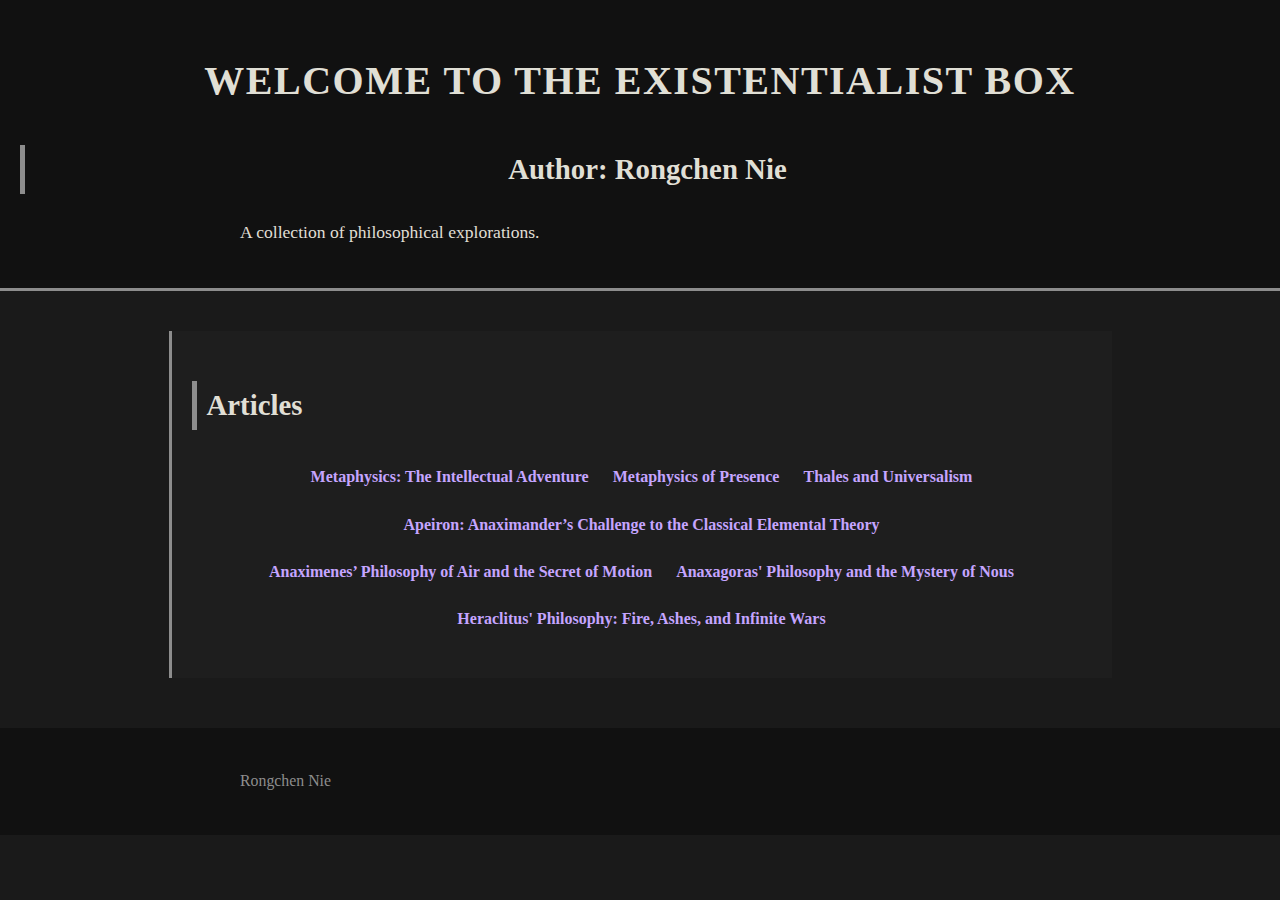
<file: existentialist-box/index.html>
<!DOCTYPE html>
<html lang="en">
<head>
    <meta charset="UTF-8">
    <meta name="viewport" content="width=device-width, initial-scale=1.0">
    <title>Existentialist Box</title>
    <link rel="stylesheet" href="style.css">
</head>
<body>
    <header>
        <h1>Welcome to the Existentialist Box</h1>
        <h2>Author: Rongchen Nie</h2>
        <p>A collection of philosophical explorations.</p>
    </header>

    <section>
        <h2>Articles</h2>
        <ul>
            <li><a href="article1.html">Metaphysics: The Intellectual Adventure</a></li>
            <li><a href="article2.html">Metaphysics of Presence</a></li>
            <li><a href="Thales.html">Thales and Universalism</a></li>
            <li><a href="Anaximander.html">Apeiron: Anaximander’s Challenge to the Classical Elemental Theory</a></li>
            <li><a href="anaximenes.html">Anaximenes’ Philosophy of Air and the Secret of Motion</a></li>
            <li><a href="Anaxagoras.html">Anaxagoras' Philosophy and the Mystery of Nous</a></li>
            <li><a href="heraclitus.html">Heraclitus' Philosophy: Fire, Ashes, and Infinite Wars</a></li>
        </ul>
    </section>

    <footer>
        <p> Rongchen Nie
    </footer>
</body>
</html>
</file>
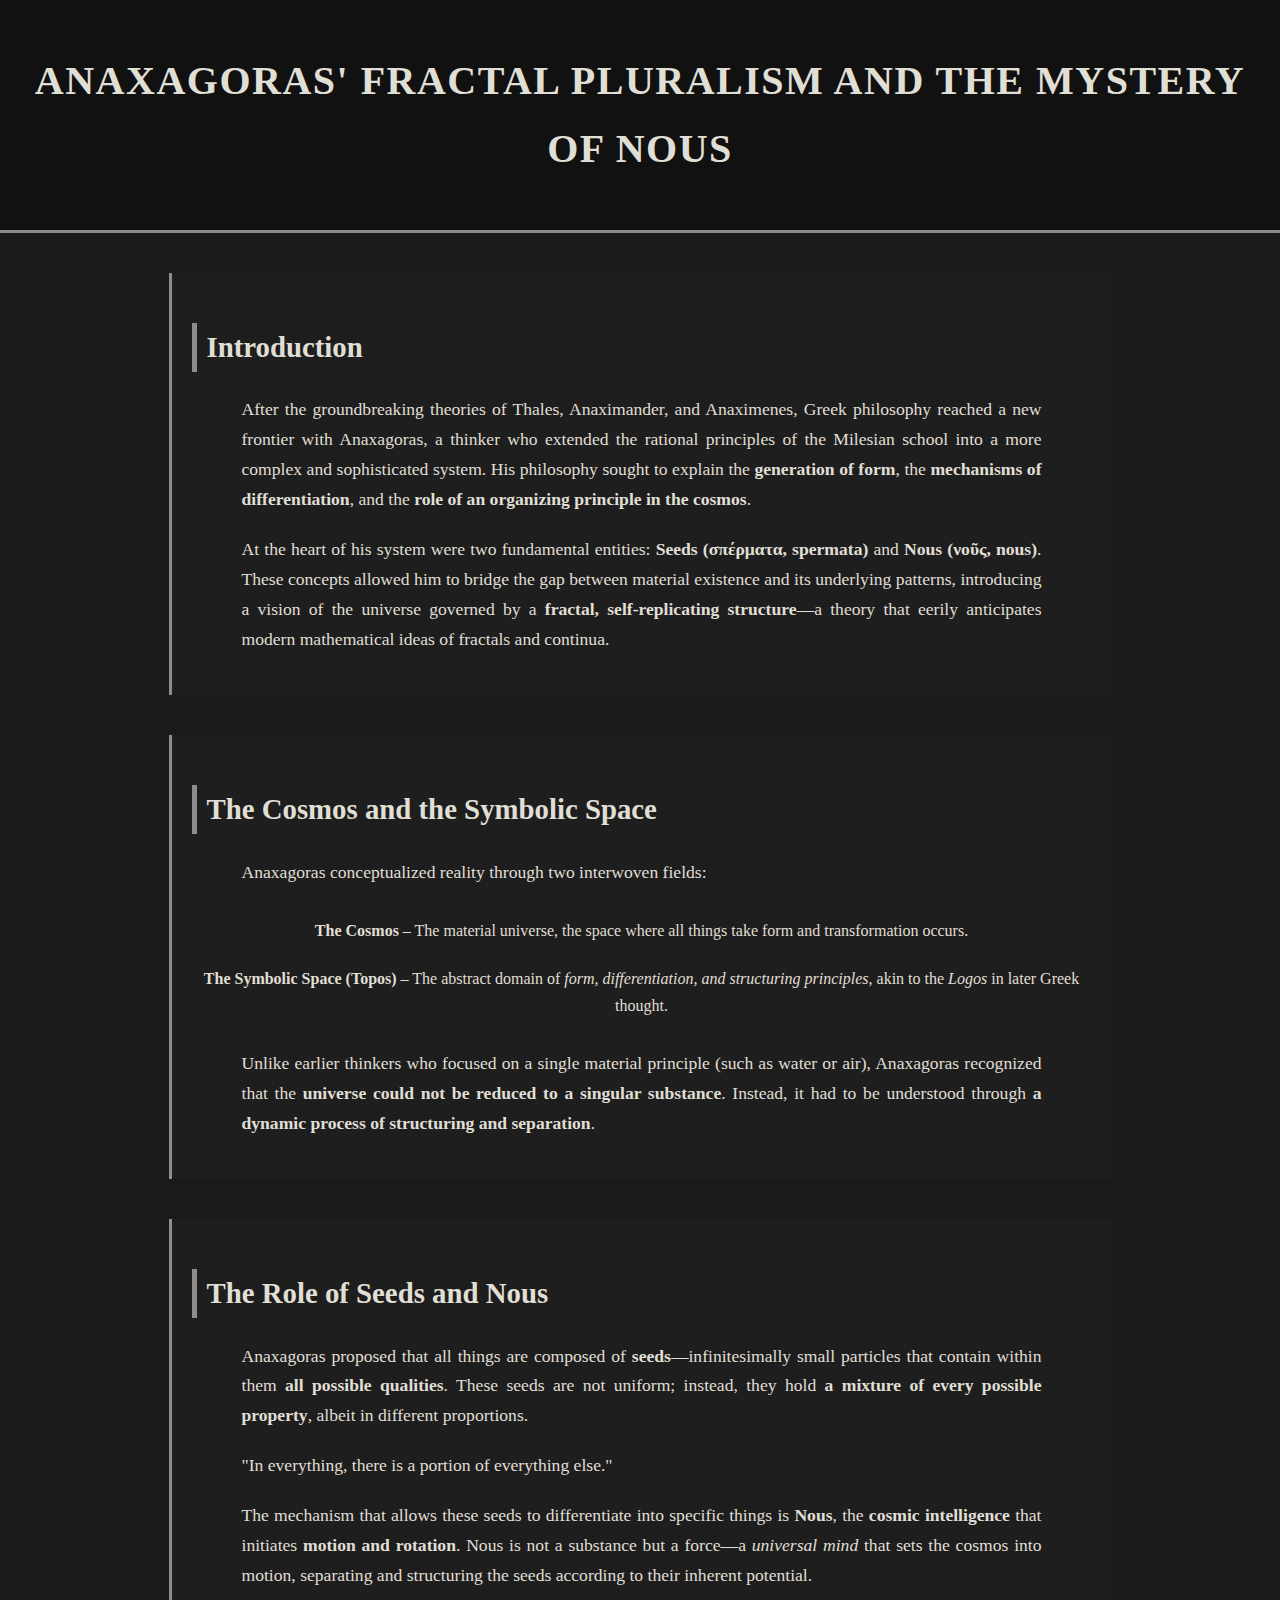
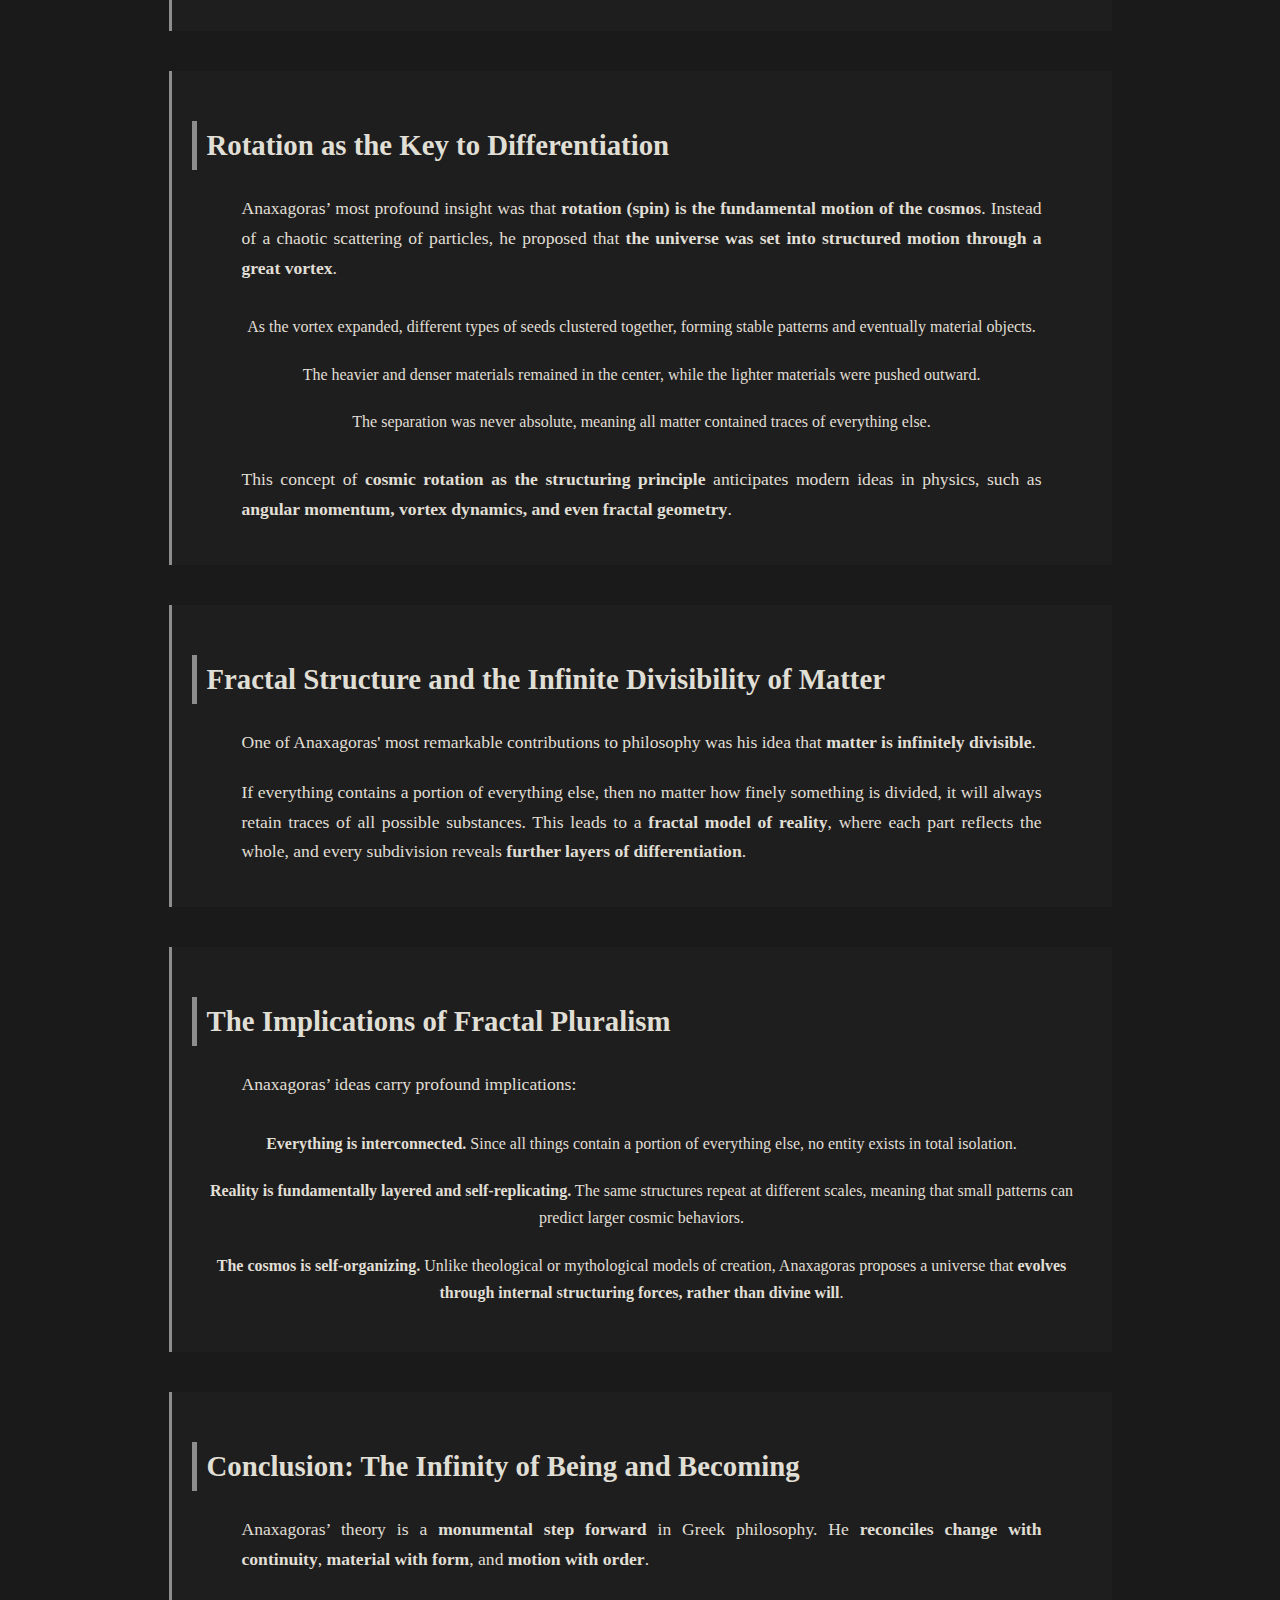
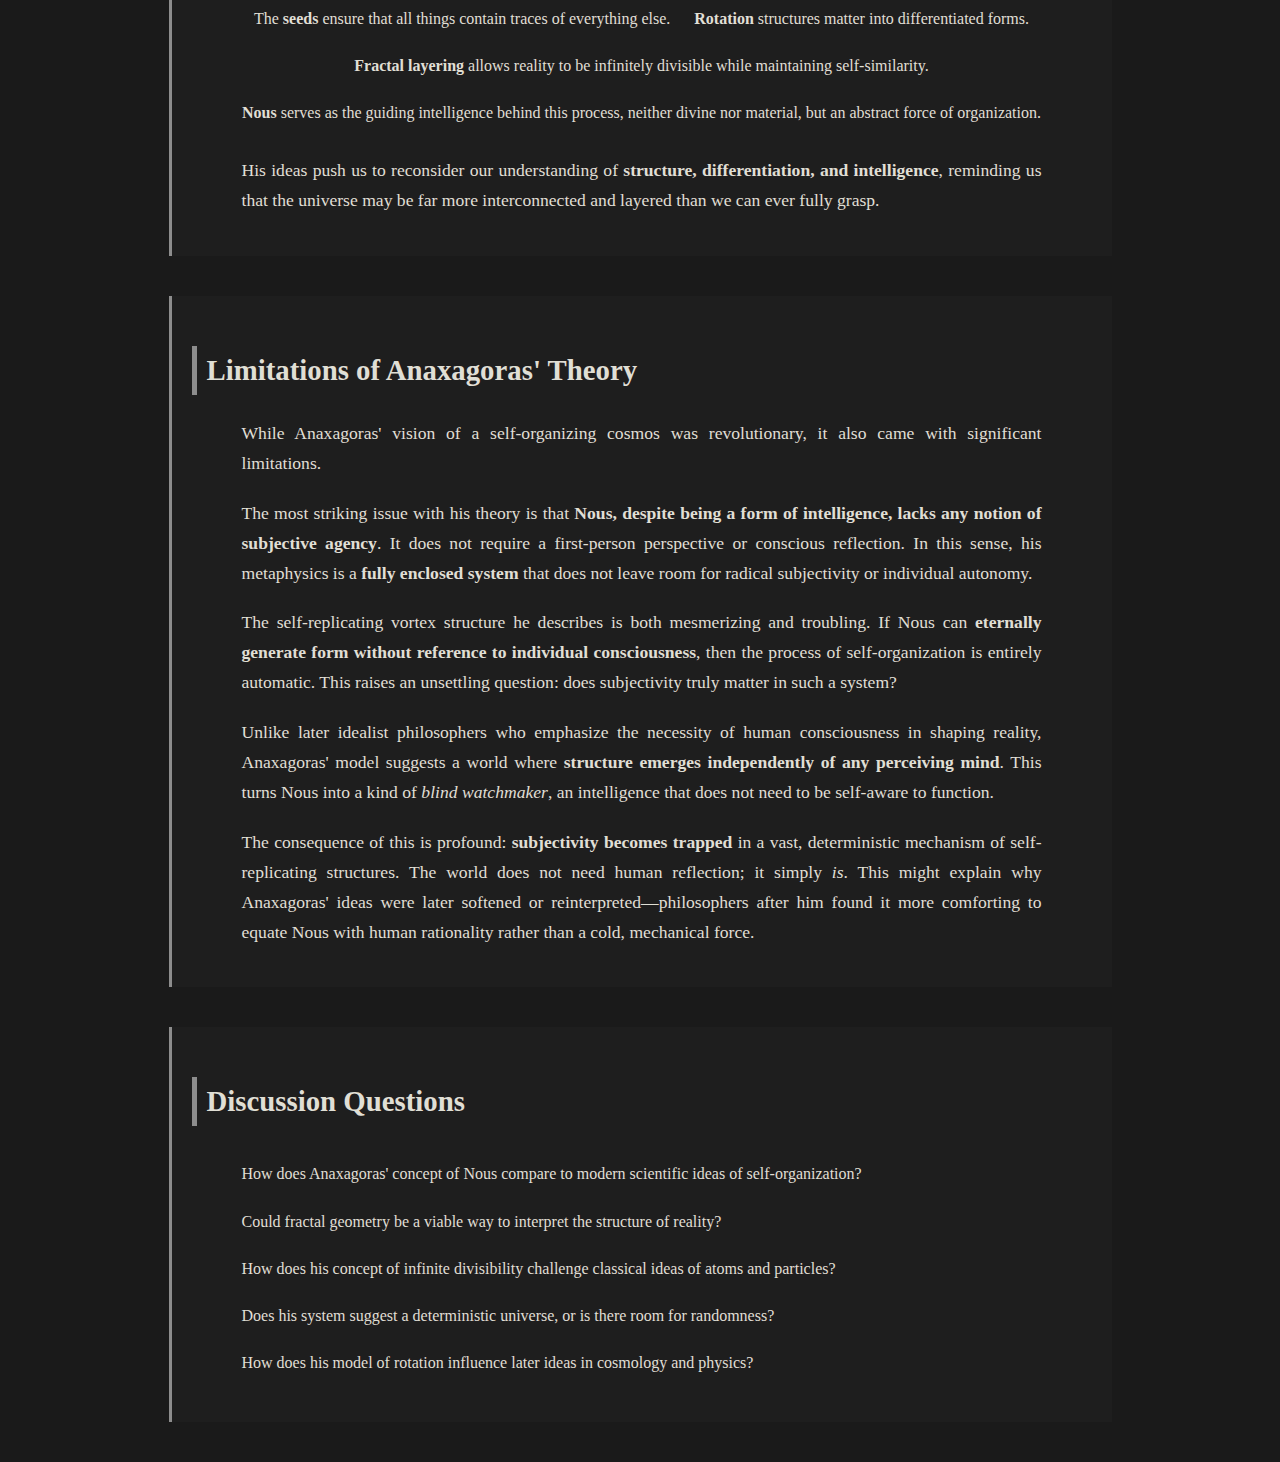
<file: existentialist-box/Anaxagoras.html>
<!DOCTYPE html>
<html lang="en">
<head>
    <meta charset="UTF-8">
    <meta name="viewport" content="width=device-width, initial-scale=1.0">
    <title>Anaxagoras' Fractal Pluralism and the Mystery of Nous</title>
    <link rel="stylesheet" href="style.css">
</head>
<body>
    <header>
        <h1>Anaxagoras' Fractal Pluralism and the Mystery of Nous</h1>
    </header>

    <main>
        <section>
            <h2>Introduction</h2>
            <p>
                After the groundbreaking theories of Thales, Anaximander, and Anaximenes, Greek philosophy reached a new frontier with Anaxagoras, 
                a thinker who extended the rational principles of the Milesian school into a more complex and sophisticated system. His philosophy sought to explain the 
                <strong>generation of form</strong>, the <strong>mechanisms of differentiation</strong>, and the <strong>role of an organizing principle in the cosmos</strong>.
            </p>
            <p>
                At the heart of his system were two fundamental entities: <strong>Seeds (σπέρματα, spermata)</strong> and <strong>Nous (νοῦς, nous)</strong>. These concepts allowed him 
                to bridge the gap between material existence and its underlying patterns, introducing a vision of the universe governed by a 
                <strong>fractal, self-replicating structure</strong>—a theory that eerily anticipates modern mathematical ideas of fractals and continua.
            </p>
        </section>

        <section>
            <h2>The Cosmos and the Symbolic Space</h2>
            <p>
                Anaxagoras conceptualized reality through two interwoven fields:
            </p>
            <ul>
                <li><strong>The Cosmos</strong> – The material universe, the space where all things take form and transformation occurs.</li>
                <li><strong>The Symbolic Space (Topos)</strong> – The abstract domain of <em>form, differentiation, and structuring principles</em>, akin to the <em>Logos</em> in later Greek thought.</li>
            </ul>
            <p>
                Unlike earlier thinkers who focused on a single material principle (such as water or air), Anaxagoras recognized that the <strong>universe could not be reduced to a singular substance</strong>. 
                Instead, it had to be understood through <strong>a dynamic process of structuring and separation</strong>.
            </p>
        </section>

        <section>
            <h2>The Role of Seeds and Nous</h2>
            <p>
                Anaxagoras proposed that all things are composed of <strong>seeds</strong>—infinitesimally small particles that contain within them <strong>all possible qualities</strong>. 
                These seeds are not uniform; instead, they hold <strong>a mixture of every possible property</strong>, albeit in different proportions.
            </p>
            <blockquote>
                <p>"In everything, there is a portion of everything else."</p>
            </blockquote>
            <p>
                The mechanism that allows these seeds to differentiate into specific things is <strong>Nous</strong>, the <strong>cosmic intelligence</strong> that initiates <strong>motion and rotation</strong>. 
                Nous is not a substance but a force—a <em>universal mind</em> that sets the cosmos into motion, separating and structuring the seeds according to their inherent potential.
            </p>
        </section>

        <section>
            <h2>Rotation as the Key to Differentiation</h2>
            <p>
                Anaxagoras’ most profound insight was that <strong>rotation (spin) is the fundamental motion of the cosmos</strong>. Instead of a chaotic scattering of particles, he proposed that 
                <strong>the universe was set into structured motion through a great vortex</strong>.
            </p>
            <ul>
                <li>As the vortex expanded, different types of seeds clustered together, forming stable patterns and eventually material objects.</li>
                <li>The heavier and denser materials remained in the center, while the lighter materials were pushed outward.</li>
                <li>The separation was never absolute, meaning all matter contained traces of everything else.</li>
            </ul>
            <p>
                This concept of <strong>cosmic rotation as the structuring principle</strong> anticipates modern ideas in physics, such as <strong>angular momentum, vortex dynamics, and even fractal geometry</strong>.
            </p>
        </section>

        <section>
            <h2>Fractal Structure and the Infinite Divisibility of Matter</h2>
            <p>
                One of Anaxagoras' most remarkable contributions to philosophy was his idea that <strong>matter is infinitely divisible</strong>.
            </p>
            <p>
                If everything contains a portion of everything else, then no matter how finely something is divided, it will always retain traces of all possible substances. 
                This leads to a <strong>fractal model of reality</strong>, where each part reflects the whole, and every subdivision reveals <strong>further layers of differentiation</strong>.
            </p>
        </section>

        <section>
            <h2>The Implications of Fractal Pluralism</h2>
            <p>Anaxagoras’ ideas carry profound implications:</p>
            <ul>
                <li><strong>Everything is interconnected.</strong> Since all things contain a portion of everything else, no entity exists in total isolation.</li>
                <li><strong>Reality is fundamentally layered and self-replicating.</strong> The same structures repeat at different scales, meaning that small patterns can predict larger cosmic behaviors.</li>
                <li><strong>The cosmos is self-organizing.</strong> Unlike theological or mythological models of creation, Anaxagoras proposes a universe that <strong>evolves through internal structuring forces, rather than divine will</strong>.</li>
            </ul>
        </section>

        <section>
            <h2>Conclusion: The Infinity of Being and Becoming</h2>
            <p>
                Anaxagoras’ theory is a <strong>monumental step forward</strong> in Greek philosophy. He <strong>reconciles change with continuity</strong>, <strong>material with form</strong>, and <strong>motion with order</strong>.
            </p>
            <ul>
                <li>The <strong>seeds</strong> ensure that all things contain traces of everything else.</li>
                <li><strong>Rotation</strong> structures matter into differentiated forms.</li>
                <li><strong>Fractal layering</strong> allows reality to be infinitely divisible while maintaining self-similarity.</li>
                <li><strong>Nous</strong> serves as the guiding intelligence behind this process, neither divine nor material, but an abstract force of organization.</li>
            </ul>
            <p>
                His ideas push us to reconsider our understanding of <strong>structure, differentiation, and intelligence</strong>, reminding us that the universe may be far more interconnected and layered than we can ever fully grasp.
            </p>
        </section>
        
        <section>
            <h2>Limitations of Anaxagoras' Theory</h2>
            <p>
                While Anaxagoras' vision of a self-organizing cosmos was revolutionary, it also came with significant limitations.
            </p>
            <p>
                The most striking issue with his theory is that <strong>Nous, despite being a form of intelligence, lacks any notion of subjective agency</strong>. It does not require a first-person perspective 
                or conscious reflection. In this sense, his metaphysics is a <strong>fully enclosed system</strong> that does not leave room for radical subjectivity or individual autonomy.
            </p>
            <p>
                The self-replicating vortex structure he describes is both mesmerizing and troubling. If Nous can <strong>eternally generate form without reference to individual consciousness</strong>, 
                then the process of self-organization is entirely automatic. This raises an unsettling question: does subjectivity truly matter in such a system?
            </p>
            <p>
                Unlike later idealist philosophers who emphasize the necessity of human consciousness in shaping reality, Anaxagoras' model suggests a world where <strong>structure emerges independently of any perceiving mind</strong>. 
                This turns Nous into a kind of <em>blind watchmaker</em>, an intelligence that does not need to be self-aware to function.
            </p>
            <p>
                The consequence of this is profound: <strong>subjectivity becomes trapped</strong> in a vast, deterministic mechanism of self-replicating structures. The world does not need human reflection; it simply <em>is</em>. 
                This might explain why Anaxagoras' ideas were later softened or reinterpreted—philosophers after him found it more comforting to equate Nous with human rationality rather than a cold, mechanical force.
            </p>
        </section>

        <section>
            <h2>Discussion Questions</h2>
            <ol>
                <li>How does Anaxagoras' concept of Nous compare to modern scientific ideas of self-organization?</li>
                <li>Could fractal geometry be a viable way to interpret the structure of reality?</li>
                <li>How does his concept of infinite divisibility challenge classical ideas of atoms and particles?</li>
                <li>Does his system suggest a deterministic universe, or is there room for randomness?</li>
                <li>How does his model of rotation influence later ideas in cosmology and physics?</li>
            </ol>
        </section>
    </main>
</body>
</html>
</file>
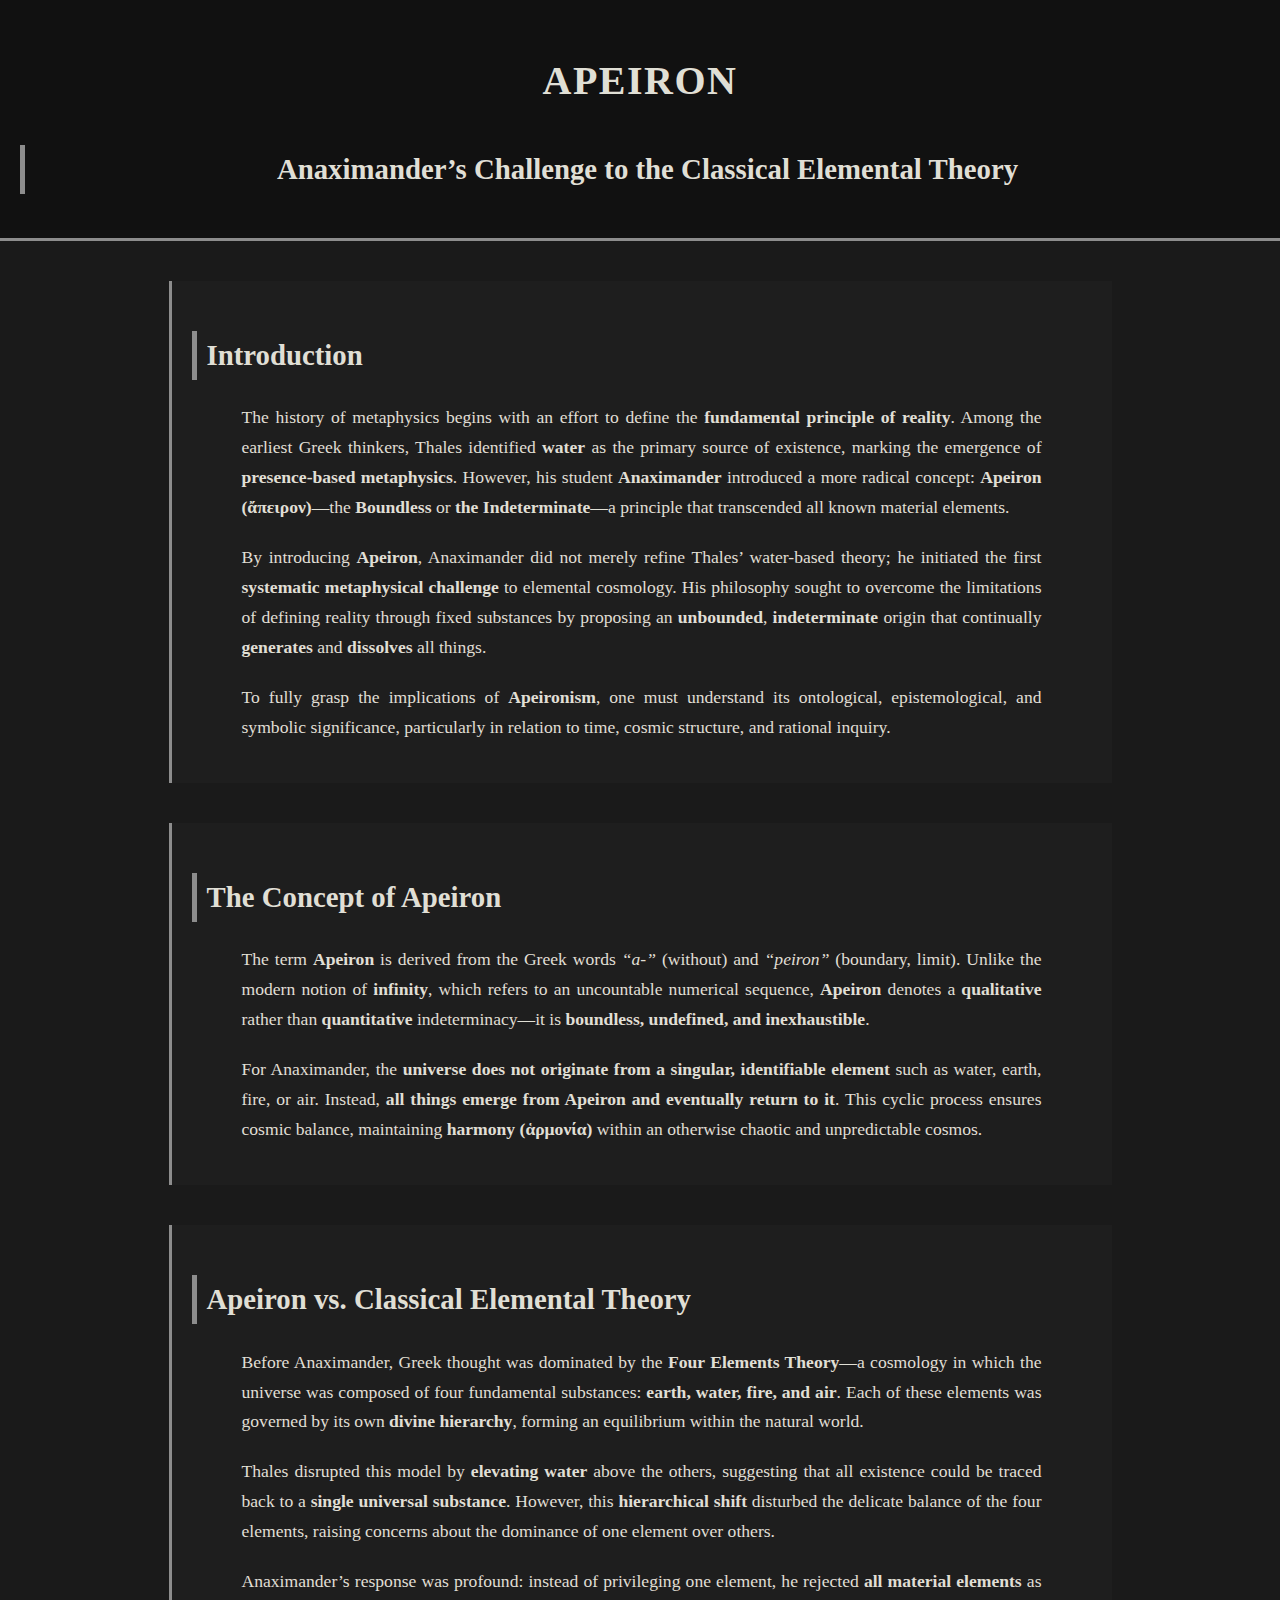
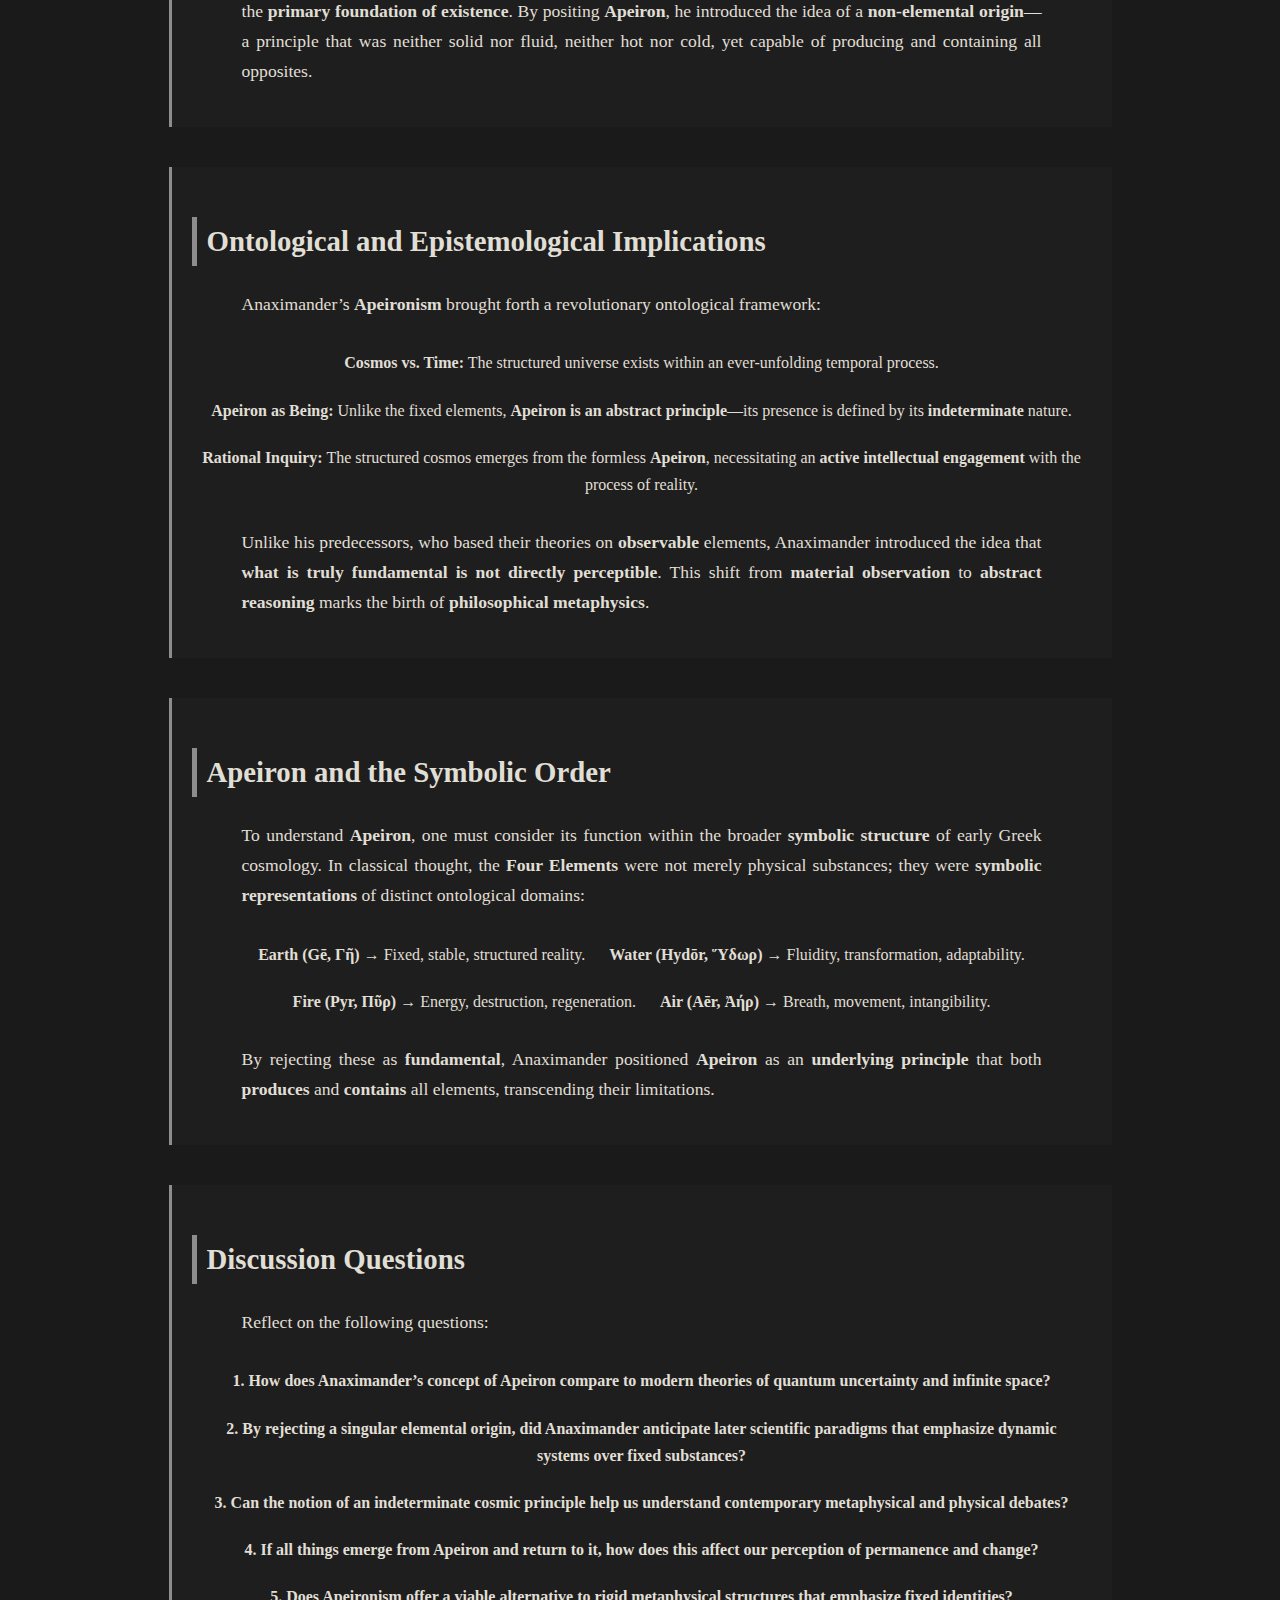
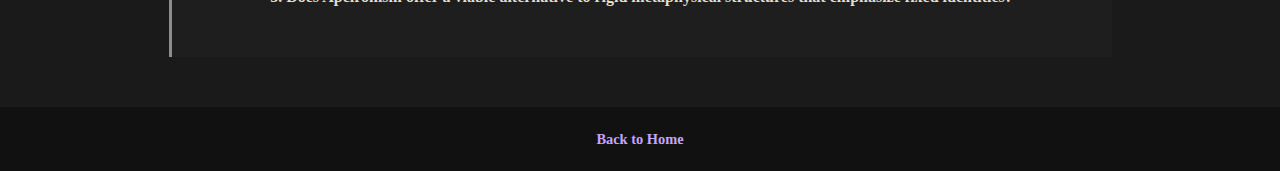
<file: existentialist-box/anaximander.html>
<!DOCTYPE html>
<html lang="en">
<head>
    <meta charset="UTF-8">
    <meta name="viewport" content="width=device-width, initial-scale=1.0">
    <title>Apeironism: Anaximander’s Challenge to the Classical Elemental Theory</title>
    <link rel="stylesheet" href="style.css">
</head>
<body>
    <header>
        <h1>Apeiron</h1>
        <h2>Anaximander’s Challenge to the Classical Elemental Theory</h2>
    </header>

    <section>
        <h2>Introduction</h2>
        <p>The history of metaphysics begins with an effort to define the <strong>fundamental principle of reality</strong>. Among the earliest Greek thinkers, Thales identified <strong>water</strong> as the primary source of existence, marking the emergence of <strong>presence-based metaphysics</strong>. However, his student <strong>Anaximander</strong> introduced a more radical concept: <strong>Apeiron (ἄπειρον)</strong>—the <strong>Boundless</strong> or <strong>the Indeterminate</strong>—a principle that transcended all known material elements.</p>
        <p>By introducing <strong>Apeiron</strong>, Anaximander did not merely refine Thales’ water-based theory; he initiated the first <strong>systematic metaphysical challenge</strong> to elemental cosmology. His philosophy sought to overcome the limitations of defining reality through fixed substances by proposing an <strong>unbounded</strong>, <strong>indeterminate</strong> origin that continually <strong>generates</strong> and <strong>dissolves</strong> all things.</p>
        <p>To fully grasp the implications of <strong>Apeironism</strong>, one must understand its ontological, epistemological, and symbolic significance, particularly in relation to time, cosmic structure, and rational inquiry.</p>
    </section>

    <section>
        <h2>The Concept of Apeiron</h2>
        <p>The term <strong>Apeiron</strong> is derived from the Greek words <em>“a-”</em> (without) and <em>“peiron”</em> (boundary, limit). Unlike the modern notion of <strong>infinity</strong>, which refers to an uncountable numerical sequence, <strong>Apeiron</strong> denotes a <strong>qualitative</strong> rather than <strong>quantitative</strong> indeterminacy—it is <strong>boundless, undefined, and inexhaustible</strong>.</p>
        <p>For Anaximander, the <strong>universe does not originate from a singular, identifiable element</strong> such as water, earth, fire, or air. Instead, <strong>all things emerge from Apeiron and eventually return to it</strong>. This cyclic process ensures cosmic balance, maintaining <strong>harmony (ἁρμονία)</strong> within an otherwise chaotic and unpredictable cosmos.</p>
    </section>

    <section>
        <h2>Apeiron vs. Classical Elemental Theory</h2>
        <p>Before Anaximander, Greek thought was dominated by the <strong>Four Elements Theory</strong>—a cosmology in which the universe was composed of four fundamental substances: <strong>earth, water, fire, and air</strong>. Each of these elements was governed by its own <strong>divine hierarchy</strong>, forming an equilibrium within the natural world.</p>
        <p>Thales disrupted this model by <strong>elevating water</strong> above the others, suggesting that all existence could be traced back to a <strong>single universal substance</strong>. However, this <strong>hierarchical shift</strong> disturbed the delicate balance of the four elements, raising concerns about the dominance of one element over others.</p>
        <p>Anaximander’s response was profound: instead of privileging one element, he rejected <strong>all material elements</strong> as the <strong>primary foundation of existence</strong>. By positing <strong>Apeiron</strong>, he introduced the idea of a <strong>non-elemental origin</strong>—a principle that was neither solid nor fluid, neither hot nor cold, yet capable of producing and containing all opposites.</p>
    </section>

    <section>
        <h2>Ontological and Epistemological Implications</h2>
        <p>Anaximander’s <strong>Apeironism</strong> brought forth a revolutionary ontological framework:</p>
        <ul>
            <li><strong>Cosmos vs. Time:</strong> The structured universe exists within an ever-unfolding temporal process.</li>
            <li><strong>Apeiron as Being:</strong> Unlike the fixed elements, <strong>Apeiron is an abstract principle</strong>—its presence is defined by its <strong>indeterminate</strong> nature.</li>
            <li><strong>Rational Inquiry:</strong> The structured cosmos emerges from the formless <strong>Apeiron</strong>, necessitating an <strong>active intellectual engagement</strong> with the process of reality.</li>
        </ul>
        <p>Unlike his predecessors, who based their theories on <strong>observable</strong> elements, Anaximander introduced the idea that <strong>what is truly fundamental is not directly perceptible</strong>. This shift from <strong>material observation</strong> to <strong>abstract reasoning</strong> marks the birth of <strong>philosophical metaphysics</strong>.</p>
    </section>

    <section>
        <h2>Apeiron and the Symbolic Order</h2>
        <p>To understand <strong>Apeiron</strong>, one must consider its function within the broader <strong>symbolic structure</strong> of early Greek cosmology. In classical thought, the <strong>Four Elements</strong> were not merely physical substances; they were <strong>symbolic representations</strong> of distinct ontological domains:</p>
        <ul>
            <li><strong>Earth (Gē, Γῆ)</strong> → Fixed, stable, structured reality.</li>
            <li><strong>Water (Hydōr, Ὕδωρ)</strong> → Fluidity, transformation, adaptability.</li>
            <li><strong>Fire (Pyr, Πῦρ)</strong> → Energy, destruction, regeneration.</li>
            <li><strong>Air (Aēr, Ἀήρ)</strong> → Breath, movement, intangibility.</li>
        </ul>
        <p>By rejecting these as <strong>fundamental</strong>, Anaximander positioned <strong>Apeiron</strong> as an <strong>underlying principle</strong> that both <strong>produces</strong> and <strong>contains</strong> all elements, transcending their limitations.</p>
    </section>

    <section>
        <h2>Discussion Questions</h2>
        <p>Reflect on the following questions:</p>
        <ul>
            <li><strong>1. How does Anaximander’s concept of Apeiron compare to modern theories of quantum uncertainty and infinite space?</strong></li>
            <li><strong>2. By rejecting a singular elemental origin, did Anaximander anticipate later scientific paradigms that emphasize dynamic systems over fixed substances?</strong></li>
            <li><strong>3. Can the notion of an indeterminate cosmic principle help us understand contemporary metaphysical and physical debates?</strong></li>
            <li><strong>4. If all things emerge from Apeiron and return to it, how does this affect our perception of permanence and change?</strong></li>
            <li><strong>5. Does Apeironism offer a viable alternative to rigid metaphysical structures that emphasize fixed identities?</strong></li>
        </ul>
    </section>

    <footer>
        <a href="index.html">Back to Home</a>
    </footer>
</body>
</html>
</file>
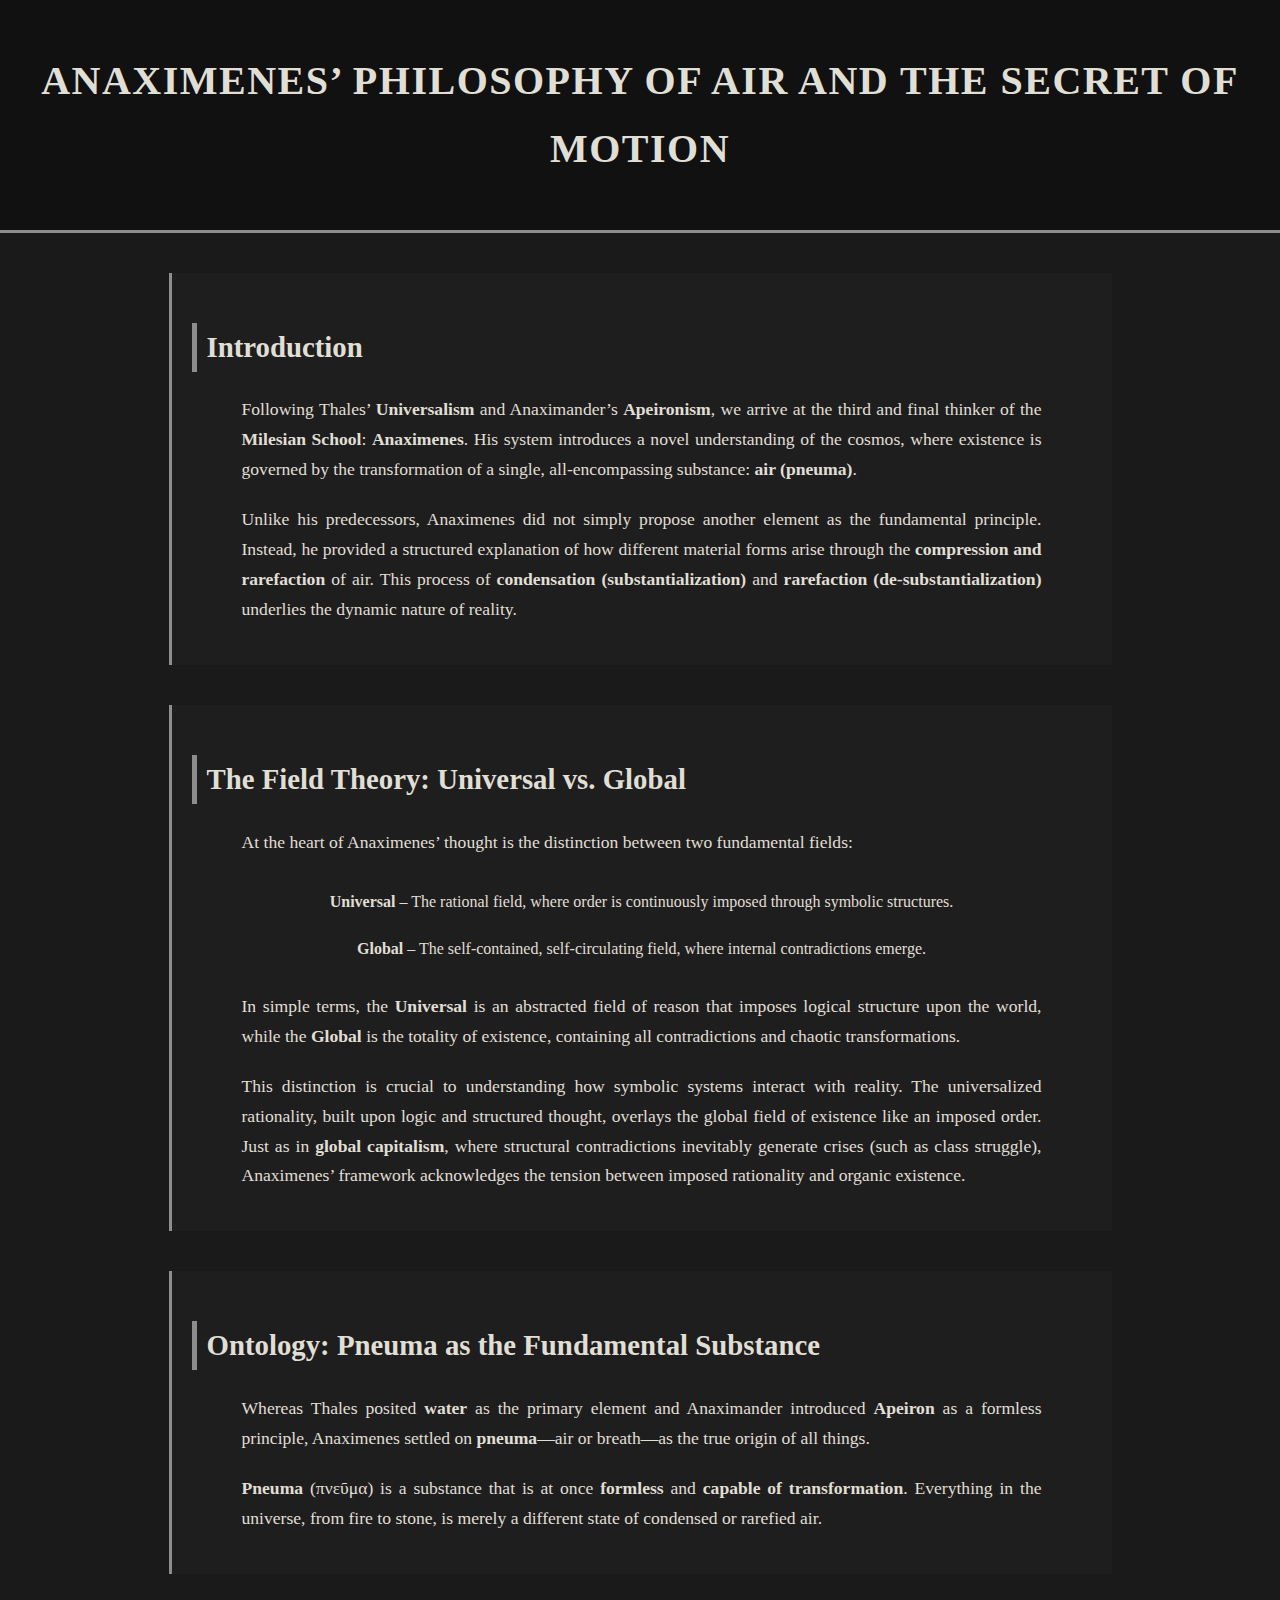
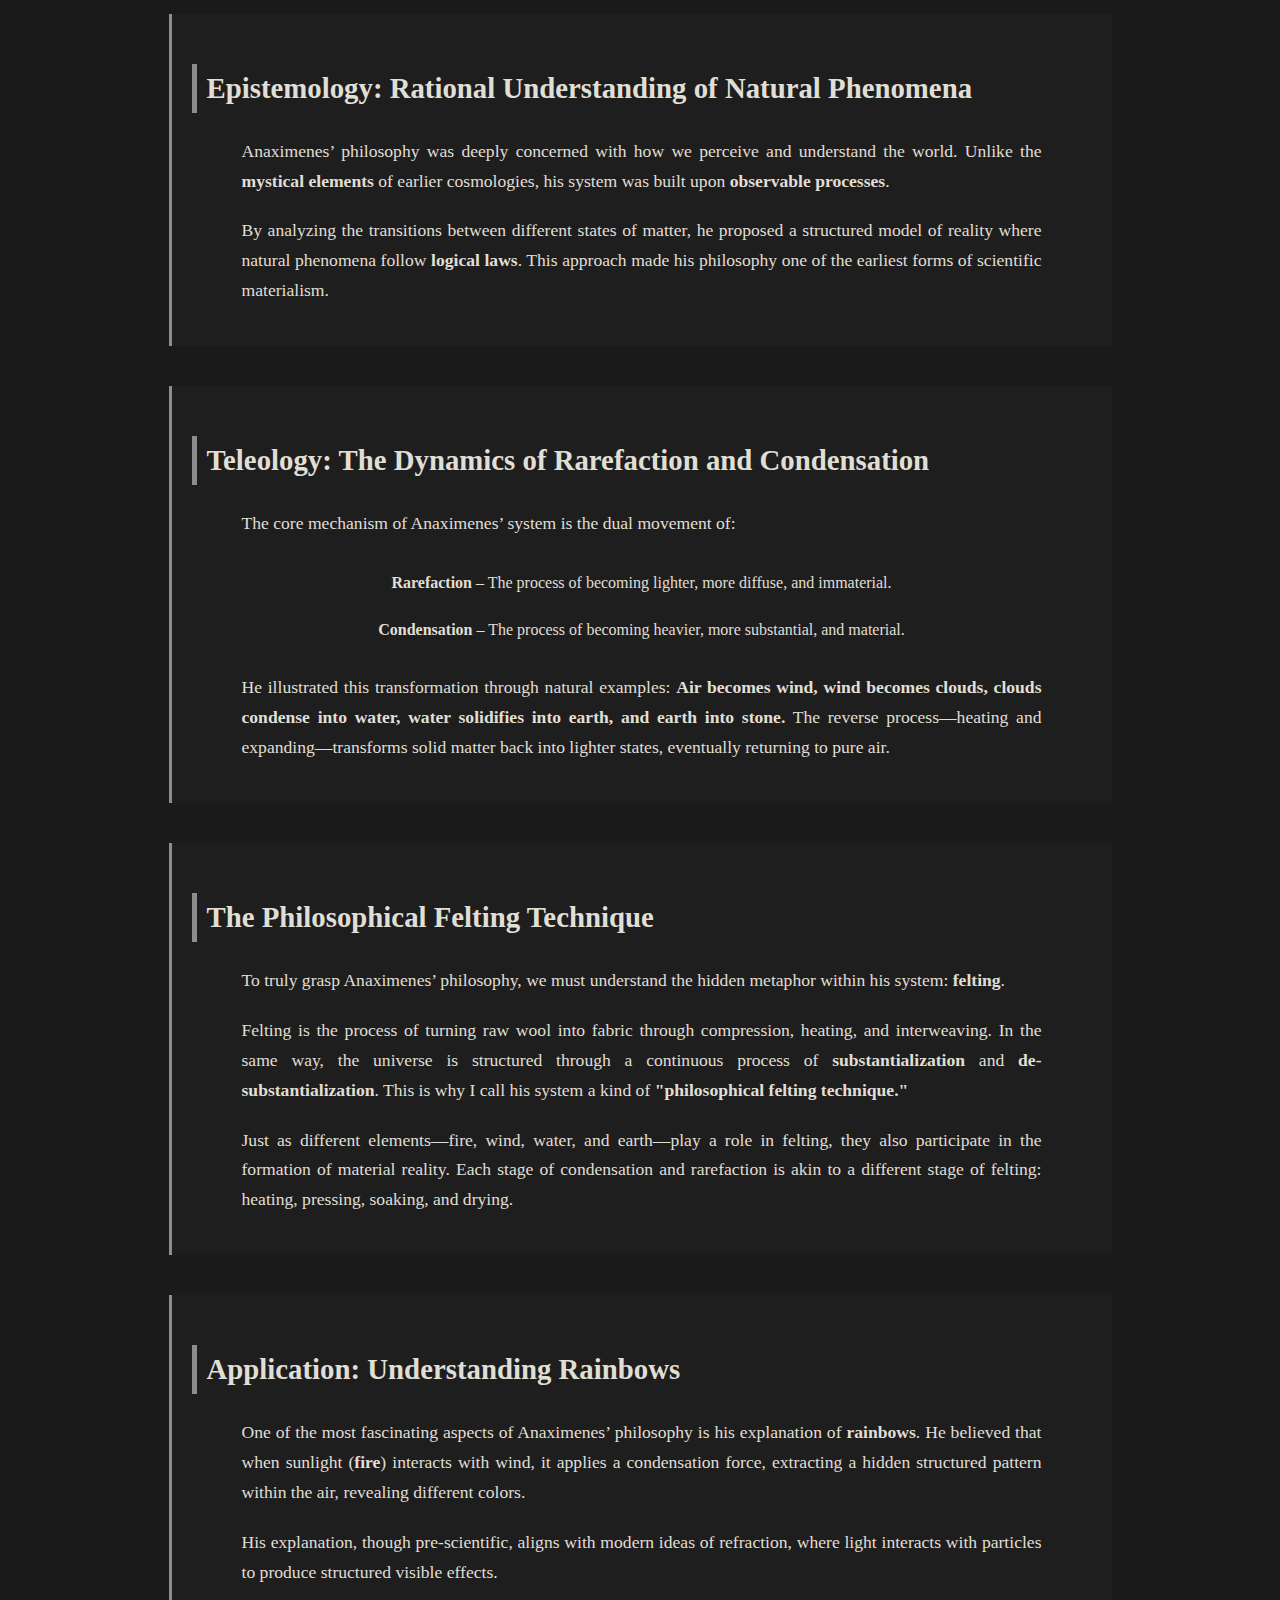
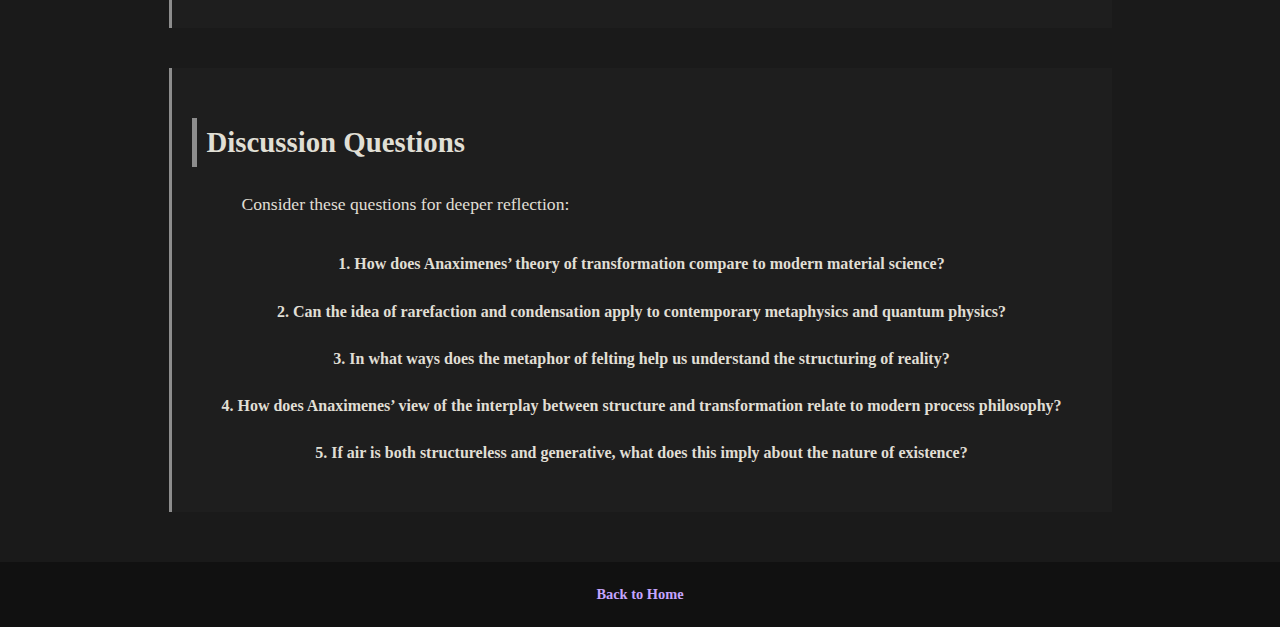
<file: existentialist-box/anaximenes.html>
<!DOCTYPE html>
<html lang="en">
<head>
    <meta charset="UTF-8">
    <meta name="viewport" content="width=device-width, initial-scale=1.0">
    <title> Anaximenes’ Philosophy of Air and the Secret of Motion</title>
    <link rel="stylesheet" href="style.css">
</head>
<body>
    <header>
        <h1>Anaximenes’ Philosophy of Air and the Secret of Motion</h1>
    </header>

    <section>
        <h2>Introduction</h2>
        <p>Following Thales’ <strong>Universalism</strong> and Anaximander’s <strong>Apeironism</strong>, we arrive at the third and final thinker of the <strong>Milesian School</strong>: <strong>Anaximenes</strong>. His system introduces a novel understanding of the cosmos, where existence is governed by the transformation of a single, all-encompassing substance: <strong>air (pneuma)</strong>.</p>
        <p>Unlike his predecessors, Anaximenes did not simply propose another element as the fundamental principle. Instead, he provided a structured explanation of how different material forms arise through the <strong>compression and rarefaction</strong> of air. This process of <strong>condensation (substantialization)</strong> and <strong>rarefaction (de-substantialization)</strong> underlies the dynamic nature of reality.</p>
    </section>

    <section>
        <h2>The Field Theory: Universal vs. Global</h2>
        <p>At the heart of Anaximenes’ thought is the distinction between two fundamental fields:</p>
        <ul>
            <li><strong>Universal</strong> – The rational field, where order is continuously imposed through symbolic structures.</li>
            <li><strong>Global</strong> – The self-contained, self-circulating field, where internal contradictions emerge.</li>
        </ul>
        <p>In simple terms, the <strong>Universal</strong> is an abstracted field of reason that imposes logical structure upon the world, while the <strong>Global</strong> is the totality of existence, containing all contradictions and chaotic transformations.</p>
        <p>This distinction is crucial to understanding how symbolic systems interact with reality. The universalized rationality, built upon logic and structured thought, overlays the global field of existence like an imposed order. Just as in <strong>global capitalism</strong>, where structural contradictions inevitably generate crises (such as class struggle), Anaximenes’ framework acknowledges the tension between imposed rationality and organic existence.</p>
    </section>

    <section>
        <h2>Ontology: Pneuma as the Fundamental Substance</h2>
        <p>Whereas Thales posited <strong>water</strong> as the primary element and Anaximander introduced <strong>Apeiron</strong> as a formless principle, Anaximenes settled on <strong>pneuma</strong>—air or breath—as the true origin of all things.</p>
        <p><strong>Pneuma</strong> (πνεῦμα) is a substance that is at once <strong>formless</strong> and <strong>capable of transformation</strong>. Everything in the universe, from fire to stone, is merely a different state of condensed or rarefied air.</p>
    </section>

    <section>
        <h2>Epistemology: Rational Understanding of Natural Phenomena</h2>
        <p>Anaximenes’ philosophy was deeply concerned with how we perceive and understand the world. Unlike the <strong>mystical elements</strong> of earlier cosmologies, his system was built upon <strong>observable processes</strong>.</p>
        <p>By analyzing the transitions between different states of matter, he proposed a structured model of reality where natural phenomena follow <strong>logical laws</strong>. This approach made his philosophy one of the earliest forms of scientific materialism.</p>
    </section>

    <section>
        <h2>Teleology: The Dynamics of Rarefaction and Condensation</h2>
        <p>The core mechanism of Anaximenes’ system is the dual movement of:</p>
        <ul>
            <li><strong>Rarefaction </strong> – The process of becoming lighter, more diffuse, and immaterial.</li>
            <li><strong>Condensation </strong> – The process of becoming heavier, more substantial, and material.</li>
        </ul>
        <p>He illustrated this transformation through natural examples: <strong>Air becomes wind, wind becomes clouds, clouds condense into water, water solidifies into earth, and earth into stone.</strong> The reverse process—heating and expanding—transforms solid matter back into lighter states, eventually returning to pure air.</p>
    </section>

    <section>
        <h2>The Philosophical Felting Technique</h2>
        <p>To truly grasp Anaximenes’ philosophy, we must understand the hidden metaphor within his system: <strong>felting</strong>.</p>
        <p>Felting is the process of turning raw wool into fabric through compression, heating, and interweaving. In the same way, the universe is structured through a continuous process of <strong>substantialization</strong> and <strong>de-substantialization</strong>. This is why I call his system a kind of <strong>"philosophical felting technique."</strong></p>
        <p>Just as different elements—fire, wind, water, and earth—play a role in felting, they also participate in the formation of material reality. Each stage of condensation and rarefaction is akin to a different stage of felting: heating, pressing, soaking, and drying.</p>
    </section>

    <section>
        <h2>Application: Understanding Rainbows</h2>
        <p>One of the most fascinating aspects of Anaximenes’ philosophy is his explanation of <strong>rainbows</strong>. He believed that when sunlight (<strong>fire</strong>) interacts with wind, it applies a condensation force, extracting a hidden structured pattern within the air, revealing different colors.</p>
        <p>His explanation, though pre-scientific, aligns with modern ideas of refraction, where light interacts with particles to produce structured visible effects.</p>
    </section>

    <section>
        <h2>Discussion Questions</h2>
        <p>Consider these questions for deeper reflection:</p>
        <ul>
            <li><strong>1. How does Anaximenes’ theory of transformation compare to modern material science?</strong></li>
            <li><strong>2. Can the idea of rarefaction and condensation apply to contemporary metaphysics and quantum physics?</strong></li>
            <li><strong>3. In what ways does the metaphor of felting help us understand the structuring of reality?</strong></li>
            <li><strong>4. How does Anaximenes’ view of the interplay between structure and transformation relate to modern process philosophy?</strong></li>
            <li><strong>5. If air is both structureless and generative, what does this imply about the nature of existence?</strong></li>
        </ul>
    </section>

    <footer>
        <a href="index.html">Back to Home</a>
    </footer>
</body>
</html>
</file>
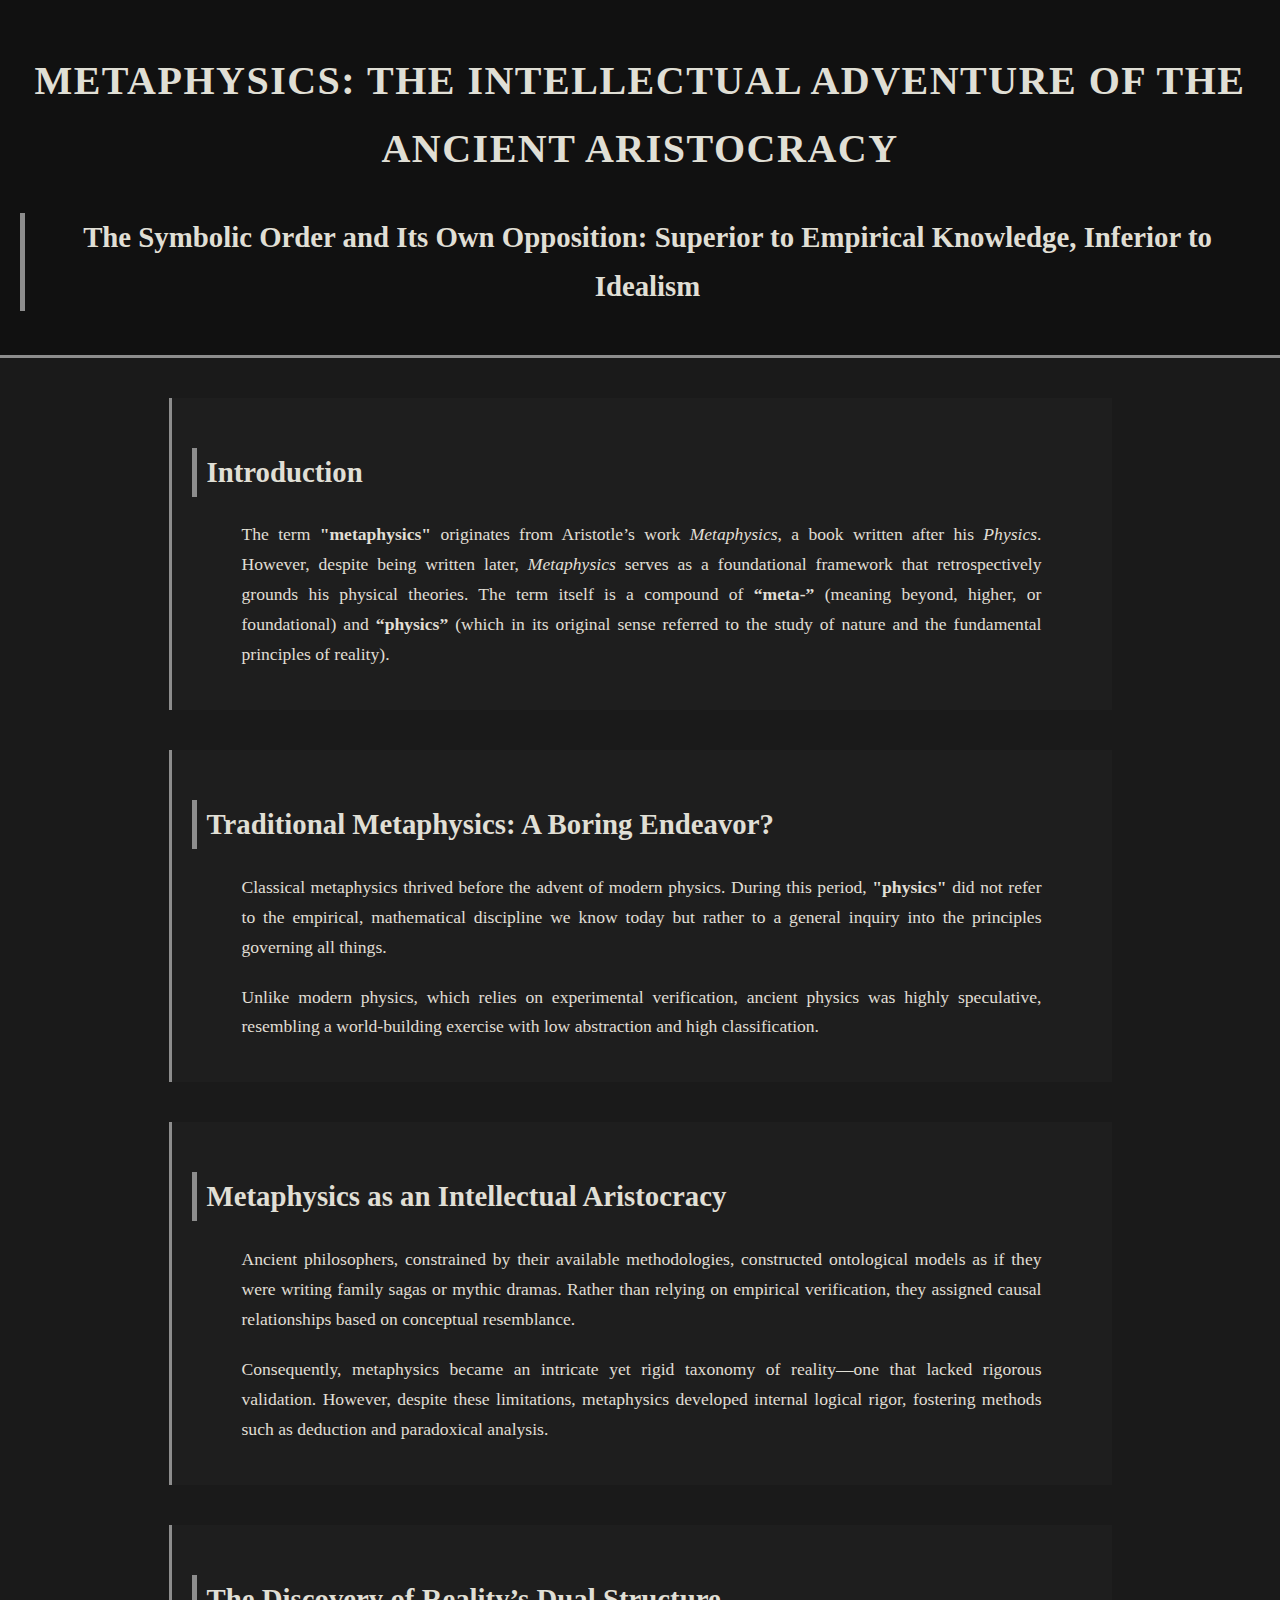
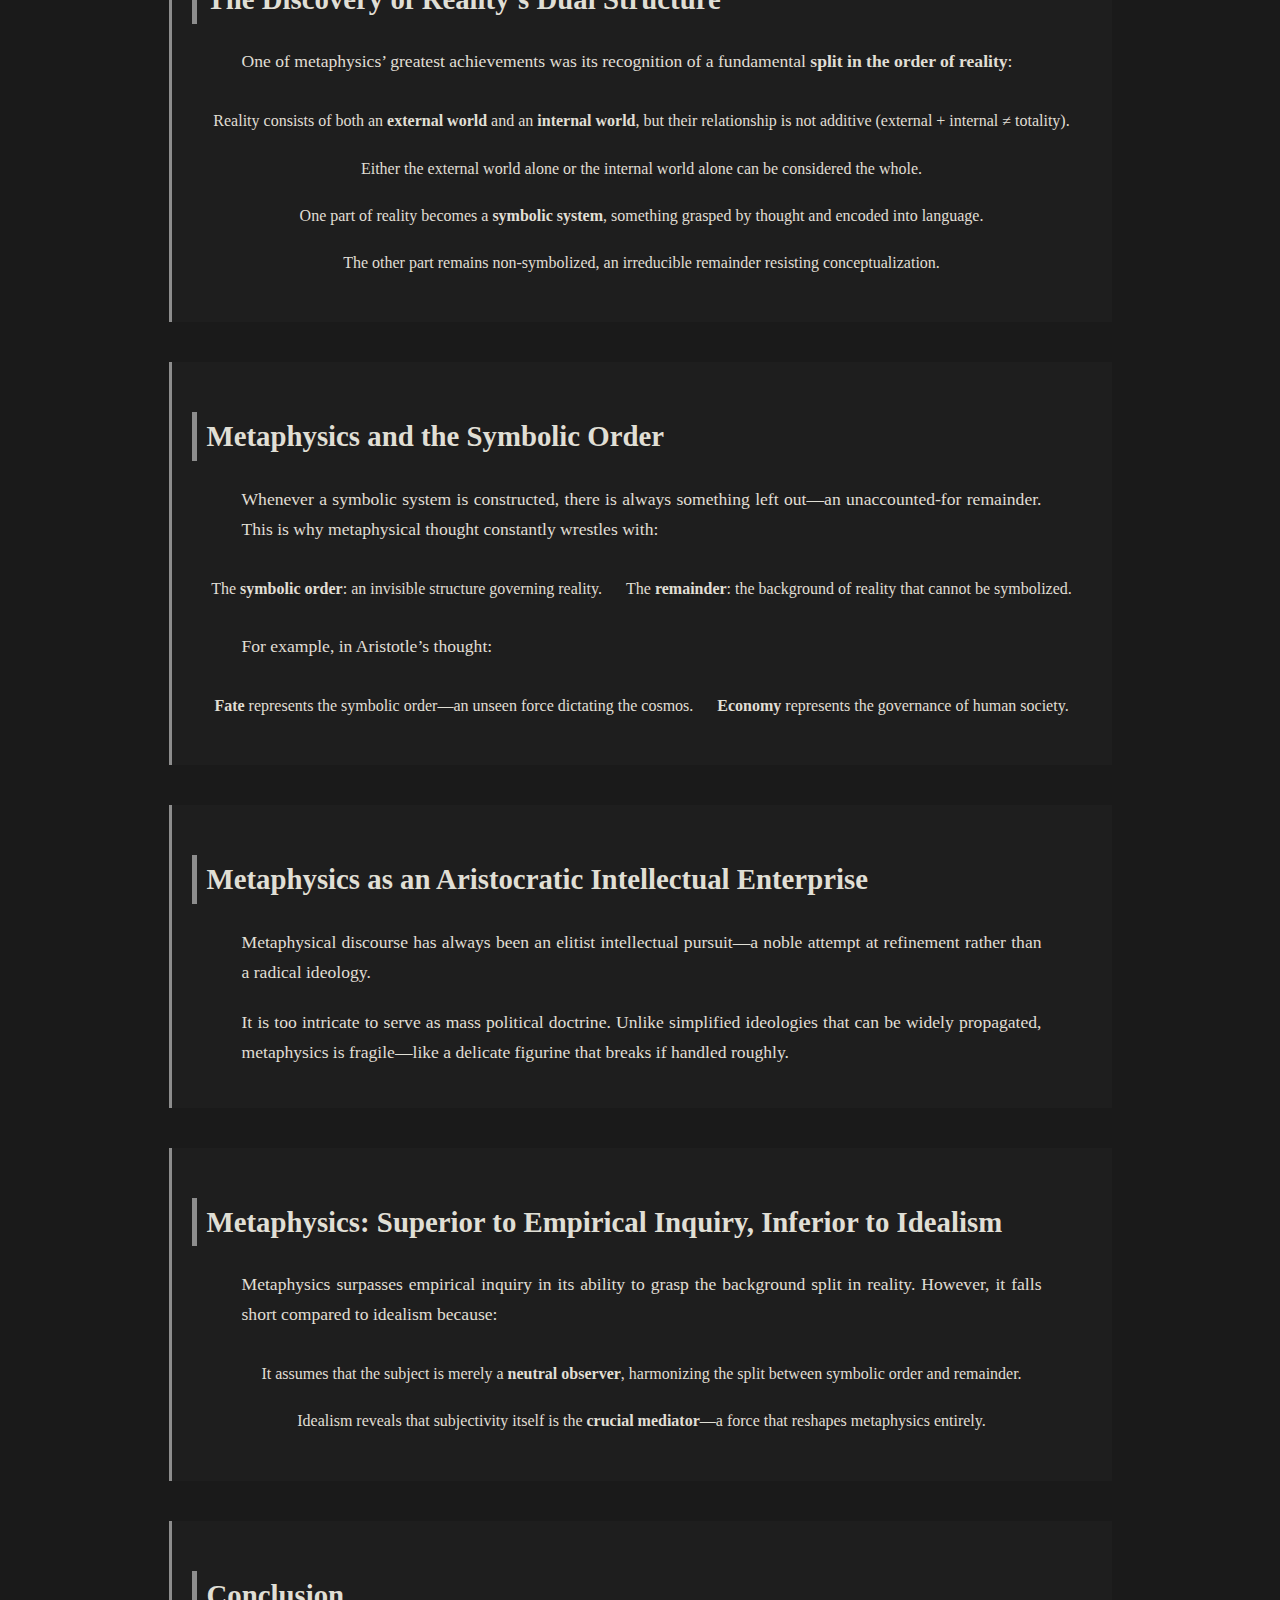
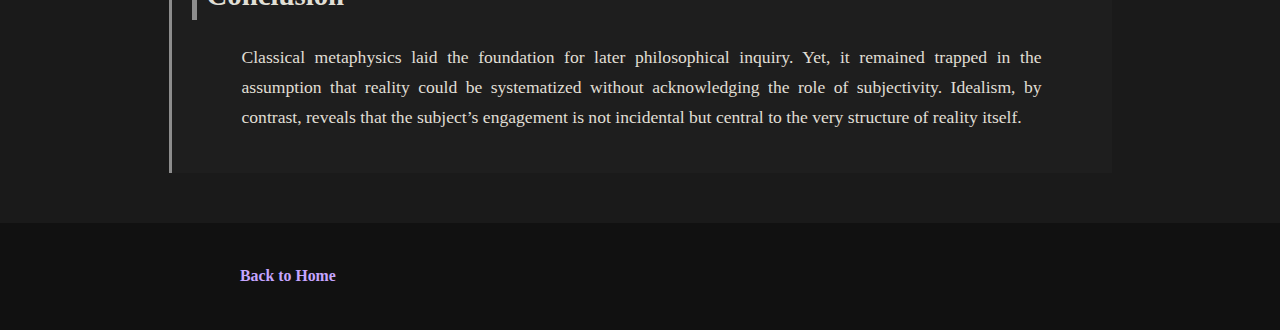
<file: existentialist-box/article1.html>
<!DOCTYPE html>
<html lang="en">
<head>
    <meta charset="UTF-8">
    <meta name="viewport" content="width=device-width, initial-scale=1.0">
    <title>Metaphysics: The Intellectual Adventure</title>
    <link rel="stylesheet" href="style.css">
</head>
<body>
    <header>
        <h1>Metaphysics: The Intellectual Adventure of the Ancient Aristocracy</h1>
        <h2>The Symbolic Order and Its Own Opposition: Superior to Empirical Knowledge, Inferior to Idealism</h2>
    </header>

    <section>
        <h2>Introduction</h2>
        <p>The term <strong>"metaphysics"</strong> originates from Aristotle’s work <em>Metaphysics</em>, a book written after his <em>Physics</em>. However, despite being written later, <em>Metaphysics</em> serves as a foundational framework that retrospectively grounds his physical theories. The term itself is a compound of <strong>“meta-”</strong> (meaning beyond, higher, or foundational) and <strong>“physics”</strong> (which in its original sense referred to the study of nature and the fundamental principles of reality).</p>
    </section>

    <section>
        <h2>Traditional Metaphysics: A Boring Endeavor?</h2>
        <p>Classical metaphysics thrived before the advent of modern physics. During this period, <strong>"physics"</strong> did not refer to the empirical, mathematical discipline we know today but rather to a general inquiry into the principles governing all things.</p>
        <p>Unlike modern physics, which relies on experimental verification, ancient physics was highly speculative, resembling a world-building exercise with low abstraction and high classification.</p>
    </section>

    <section>
        <h2>Metaphysics as an Intellectual Aristocracy</h2>
        <p>Ancient philosophers, constrained by their available methodologies, constructed ontological models as if they were writing family sagas or mythic dramas. Rather than relying on empirical verification, they assigned causal relationships based on conceptual resemblance.</p>
        <p>Consequently, metaphysics became an intricate yet rigid taxonomy of reality—one that lacked rigorous validation. However, despite these limitations, metaphysics developed internal logical rigor, fostering methods such as deduction and paradoxical analysis.</p>
    </section>

    <section>
        <h2>The Discovery of Reality’s Dual Structure</h2>
        <p>One of metaphysics’ greatest achievements was its recognition of a fundamental <strong>split in the order of reality</strong>:</p>
        <ul>
            <li>Reality consists of both an <strong>external world</strong> and an <strong>internal world</strong>, but their relationship is not additive (external + internal ≠ totality).</li>
            <li>Either the external world alone or the internal world alone can be considered the whole.</li>
            <li>One part of reality becomes a <strong>symbolic system</strong>, something grasped by thought and encoded into language.</li>
            <li>The other part remains non-symbolized, an irreducible remainder resisting conceptualization.</li>
        </ul>
    </section>

    <section>
        <h2>Metaphysics and the Symbolic Order</h2>
        <p>Whenever a symbolic system is constructed, there is always something left out—an unaccounted-for remainder. This is why metaphysical thought constantly wrestles with:</p>
        <ul>
            <li>The <strong>symbolic order</strong>: an invisible structure governing reality.</li>
            <li>The <strong>remainder</strong>: the background of reality that cannot be symbolized.</li>
        </ul>
        <p>For example, in Aristotle’s thought:</p>
        <ul>
            <li><strong>Fate</strong> represents the symbolic order—an unseen force dictating the cosmos.</li>
            <li><strong>Economy</strong> represents the governance of human society.</li>
        </ul>
    </section>

    <section>
        <h2>Metaphysics as an Aristocratic Intellectual Enterprise</h2>
        <p>Metaphysical discourse has always been an elitist intellectual pursuit—a noble attempt at refinement rather than a radical ideology.</p>
        <p>It is too intricate to serve as mass political doctrine. Unlike simplified ideologies that can be widely propagated, metaphysics is fragile—like a delicate figurine that breaks if handled roughly.</p>
    </section>

    <section>
        <h2>Metaphysics: Superior to Empirical Inquiry, Inferior to Idealism</h2>
        <p>Metaphysics surpasses empirical inquiry in its ability to grasp the background split in reality. However, it falls short compared to idealism because:</p>
        <ul>
            <li>It assumes that the subject is merely a <strong>neutral observer</strong>, harmonizing the split between symbolic order and remainder.</li>
            <li>Idealism reveals that subjectivity itself is the <strong>crucial mediator</strong>—a force that reshapes metaphysics entirely.</li>
        </ul>
    </section>

    <section>
        <h2>Conclusion</h2>
        <p>Classical metaphysics laid the foundation for later philosophical inquiry. Yet, it remained trapped in the assumption that reality could be systematized without acknowledging the role of subjectivity. Idealism, by contrast, reveals that the subject’s engagement is not incidental but central to the very structure of reality itself.</p>
    </section>

    <footer>
        <p><a href="index.html">Back to Home</a></p>
    </footer>
</body>
</html>
</file>
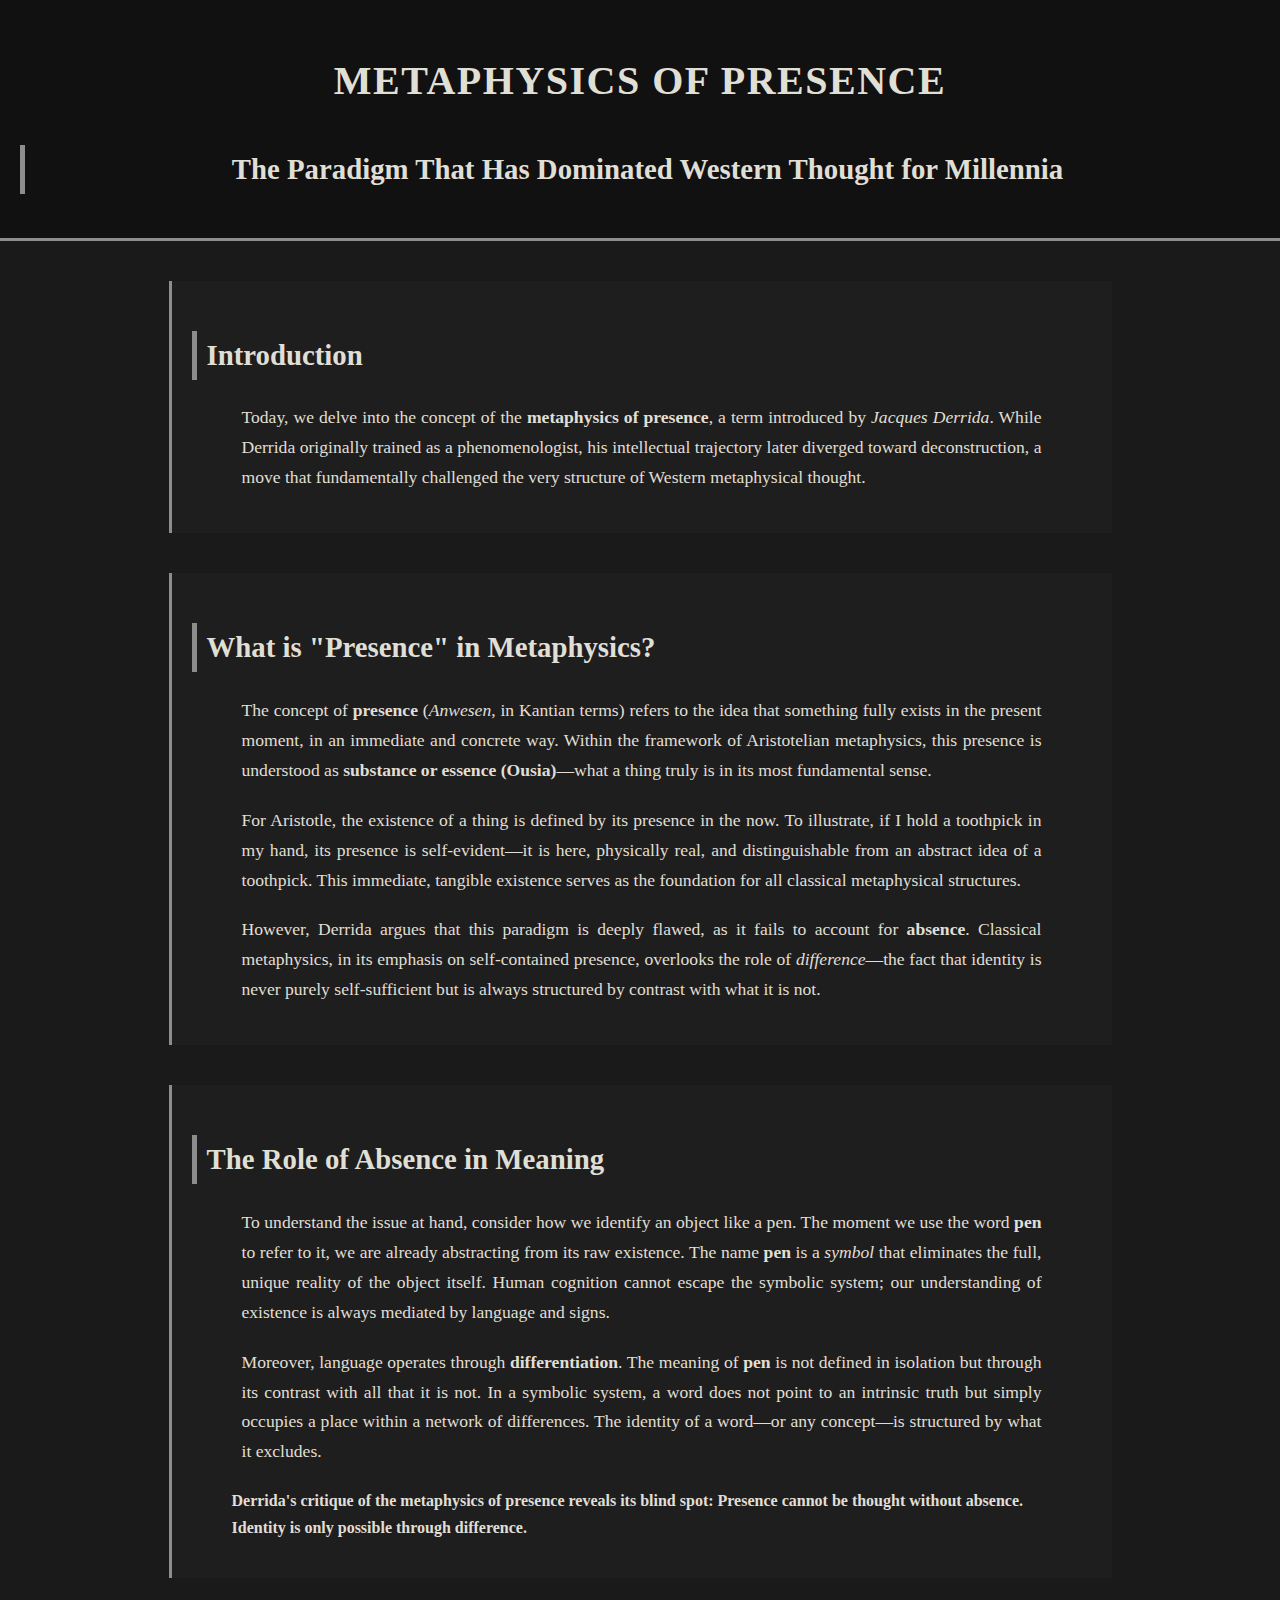
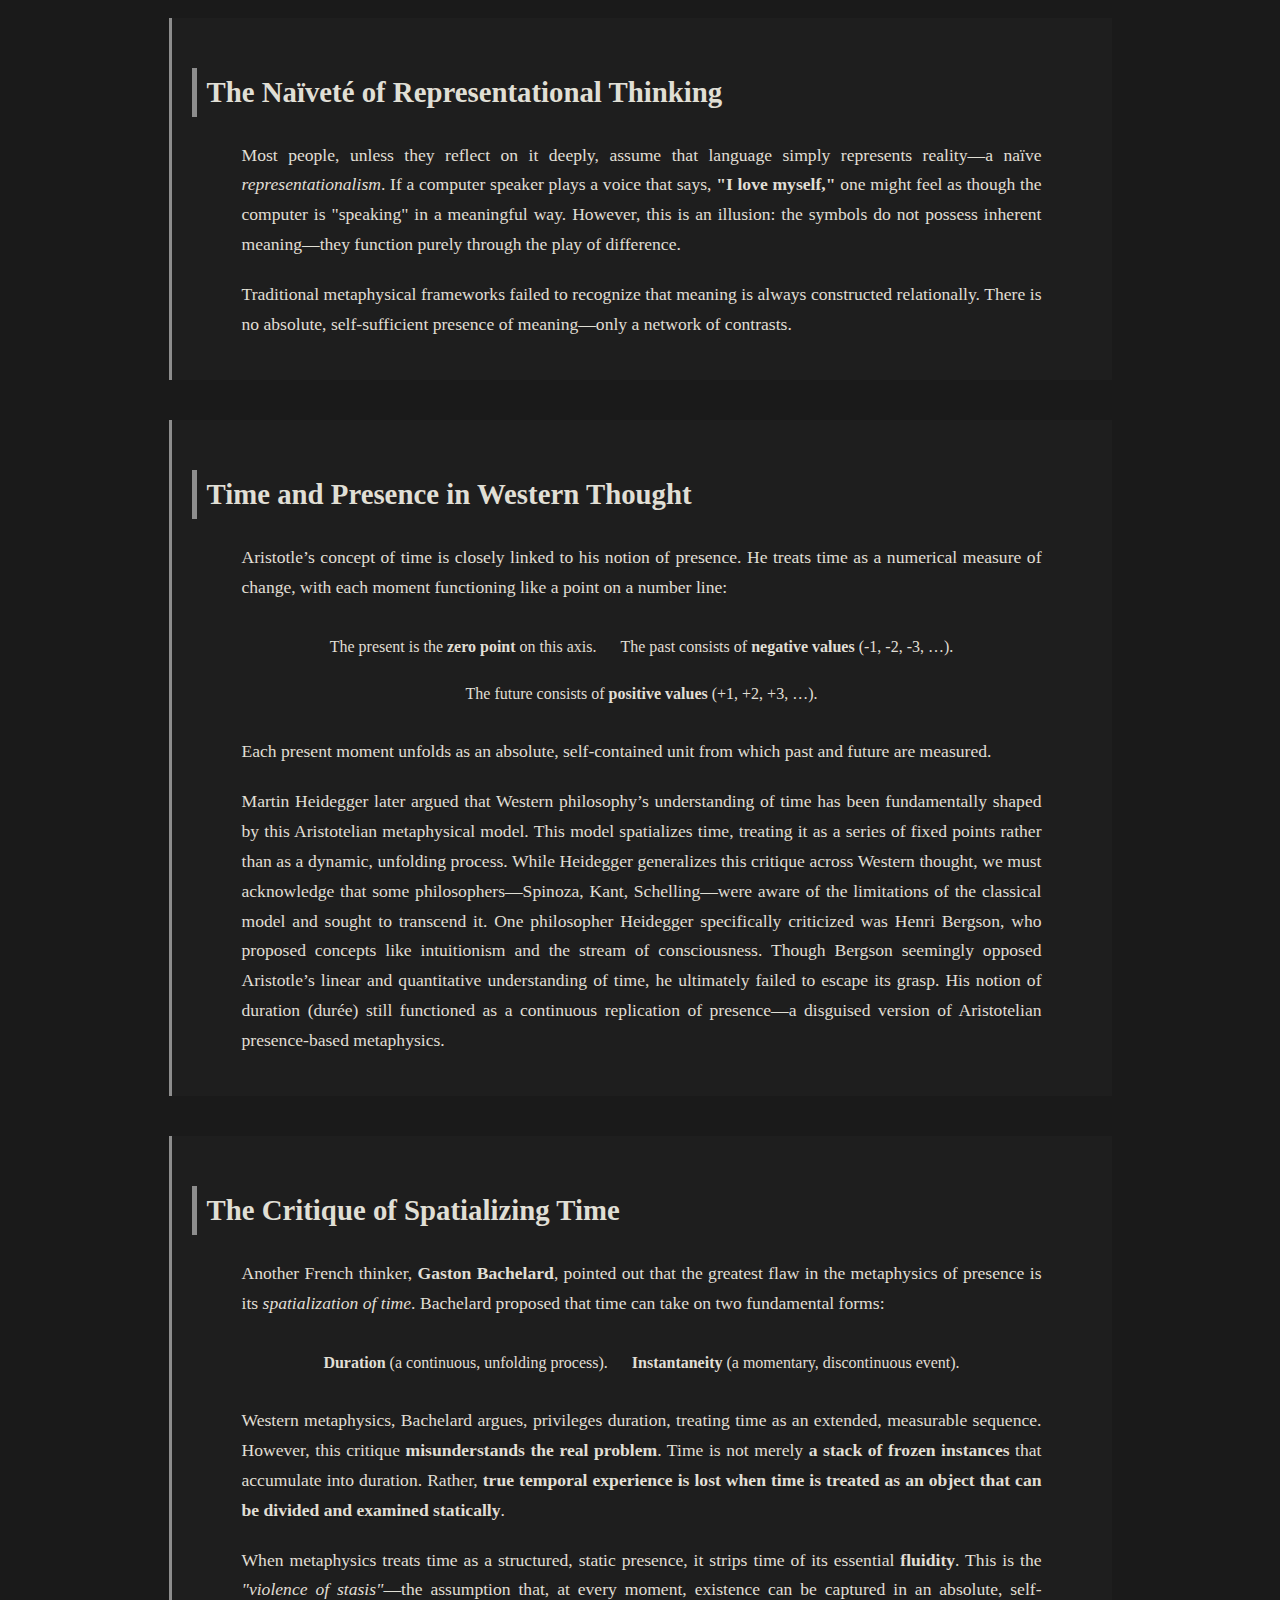
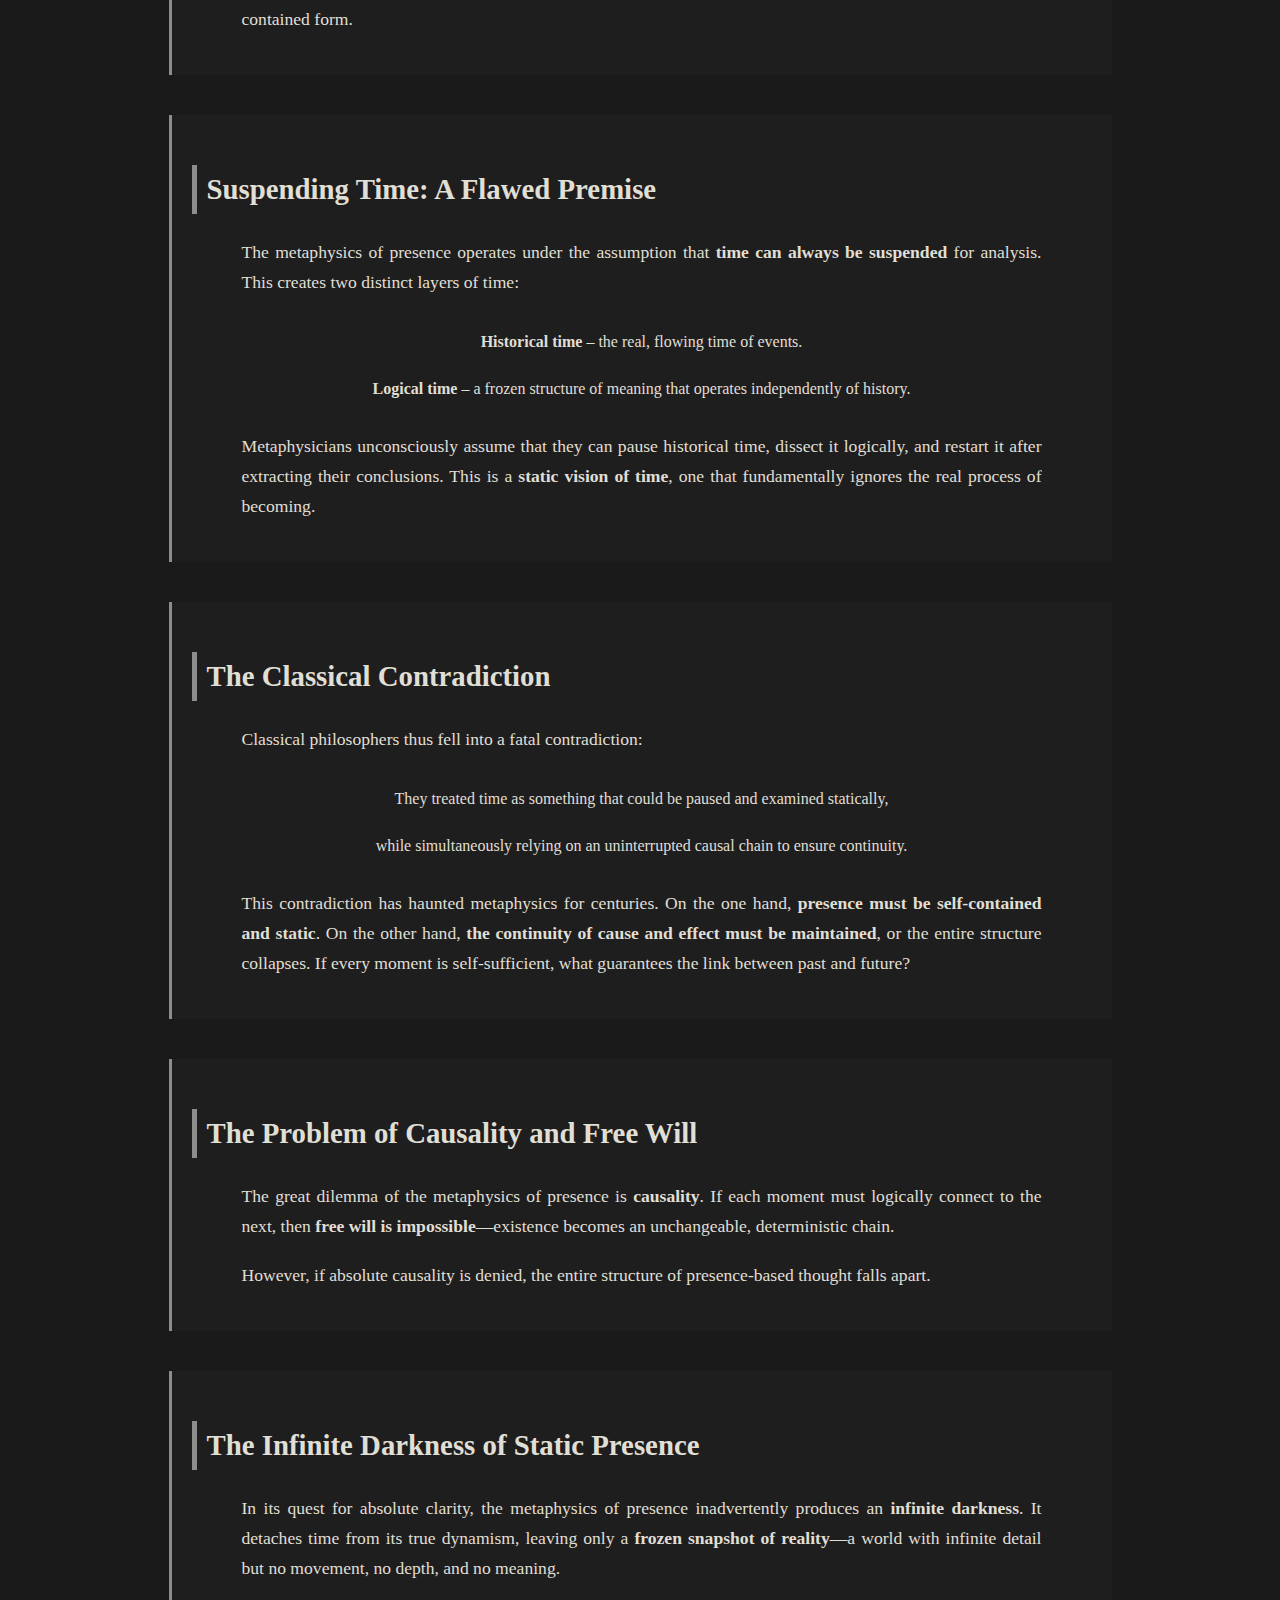
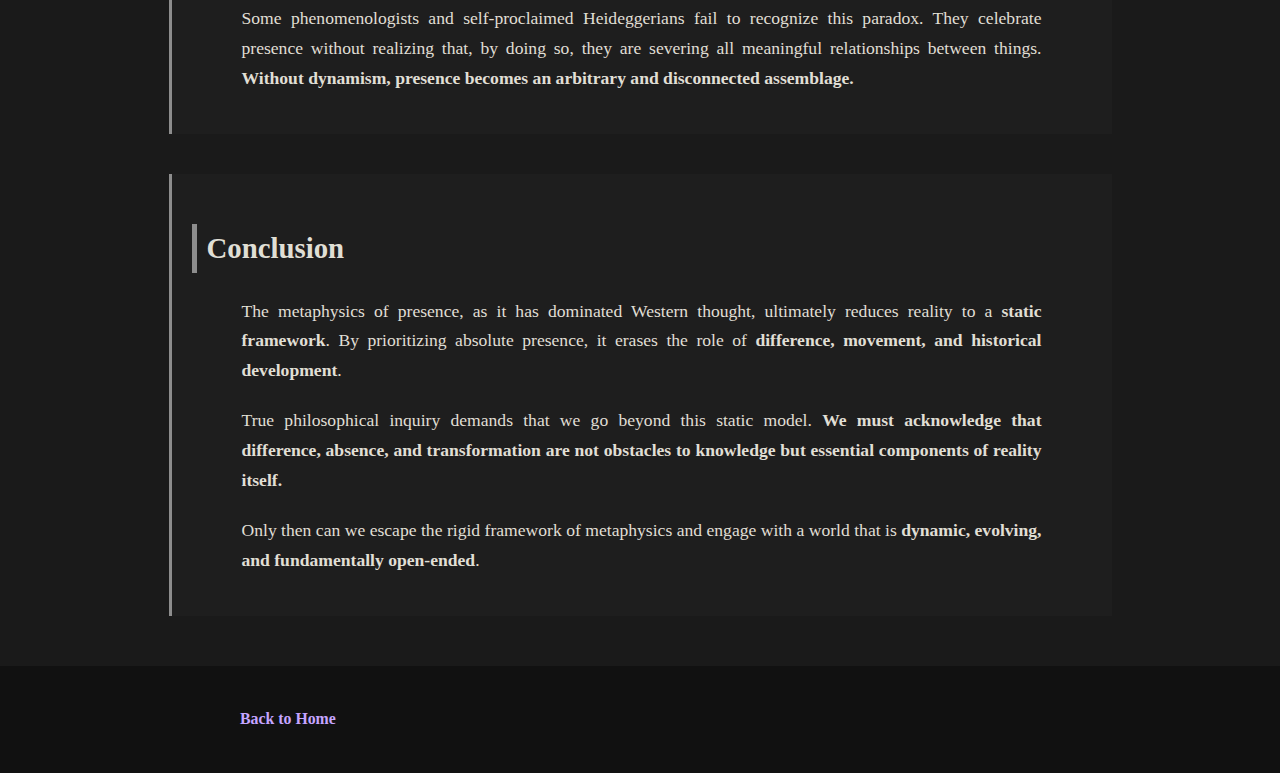
<file: existentialist-box/article2.html>
<!DOCTYPE html>
<html lang="en">
<head>
    <meta charset="UTF-8">
    <meta name="viewport" content="width=device-width, initial-scale=1.0">
    <title>Metaphysics of Presence</title>
    <link rel="stylesheet" href="style.css">
</head>
<body>
    <header>
        <h1>Metaphysics of Presence</h1>
        <h2>The Paradigm That Has Dominated Western Thought for Millennia</h2>
    </header>

    <section>
        <h2>Introduction</h2>
        <p>Today, we delve into the concept of the <strong>metaphysics of presence</strong>, a term introduced by <em>Jacques Derrida</em>. While Derrida originally trained as a phenomenologist, his intellectual trajectory later diverged toward deconstruction, a move that fundamentally challenged the very structure of Western metaphysical thought.</p>
    </section>

    <section>
        <h2>What is "Presence" in Metaphysics?</h2>
        <p>The concept of <strong>presence</strong> (<em>Anwesen</em>, in Kantian terms) refers to the idea that something fully exists in the present moment, in an immediate and concrete way. Within the framework of Aristotelian metaphysics, this presence is understood as <strong>substance or essence (Ousia)</strong>—what a thing truly is in its most fundamental sense.</p>
        <p>For Aristotle, the existence of a thing is defined by its presence in the now. To illustrate, if I hold a toothpick in my hand, its presence is self-evident—it is here, physically real, and distinguishable from an abstract idea of a toothpick. This immediate, tangible existence serves as the foundation for all classical metaphysical structures.</p>
        <p>However, Derrida argues that this paradigm is deeply flawed, as it fails to account for <strong>absence</strong>. Classical metaphysics, in its emphasis on self-contained presence, overlooks the role of <em>difference</em>—the fact that identity is never purely self-sufficient but is always structured by contrast with what it is not.</p>
    </section>

    <section>
        <h2>The Role of Absence in Meaning</h2>
        <p>To understand the issue at hand, consider how we identify an object like a pen. The moment we use the word <strong>pen</strong> to refer to it, we are already abstracting from its raw existence. The name <strong>pen</strong> is a <em>symbol</em> that eliminates the full, unique reality of the object itself. Human cognition cannot escape the symbolic system; our understanding of existence is always mediated by language and signs.</p>
        <p>Moreover, language operates through <strong>differentiation</strong>. The meaning of <strong>pen</strong> is not defined in isolation but through its contrast with all that it is not. In a symbolic system, a word does not point to an intrinsic truth but simply occupies a place within a network of differences. The identity of a word—or any concept—is structured by what it excludes.</p>
        <blockquote>
            <strong>Derrida's critique of the metaphysics of presence reveals its blind spot: Presence cannot be thought without absence. Identity is only possible through difference.</strong>
        </blockquote>
    </section>

    <section>
        <h2>The Naïveté of Representational Thinking</h2>
        <p>Most people, unless they reflect on it deeply, assume that language simply represents reality—a naïve <em>representationalism</em>. If a computer speaker plays a voice that says, <strong>"I love myself,"</strong> one might feel as though the computer is "speaking" in a meaningful way. However, this is an illusion: the symbols do not possess inherent meaning—they function purely through the play of difference.</p>
        <p>Traditional metaphysical frameworks failed to recognize that meaning is always constructed relationally. There is no absolute, self-sufficient presence of meaning—only a network of contrasts.</p>
    </section>

    <section>
        <h2>Time and Presence in Western Thought</h2>
        <p>Aristotle’s concept of time is closely linked to his notion of presence. He treats time as a numerical measure of change, with each moment functioning like a point on a number line:</p>
        <ul>
            <li>The present is the <strong>zero point</strong> on this axis.</li>
            <li>The past consists of <strong>negative values</strong> (-1, -2, -3, …).</li>
            <li>The future consists of <strong>positive values</strong> (+1, +2, +3, …).</li>
        </ul>
        <p>Each present moment unfolds as an absolute, self-contained unit from which past and future are measured.</p>
        <p>Martin Heidegger later argued that Western philosophy’s understanding of time has been fundamentally shaped by this Aristotelian metaphysical model. This model spatializes time, treating it as a series of fixed points rather than as a dynamic, unfolding process. While Heidegger generalizes this critique across Western thought, we must acknowledge that some philosophers—Spinoza, Kant, Schelling—were aware of the limitations of the classical model and sought to transcend it.
One philosopher Heidegger specifically criticized was Henri Bergson, who proposed concepts like intuitionism and the stream of consciousness. Though Bergson seemingly opposed Aristotle’s linear and quantitative understanding of time, he ultimately failed to escape its grasp. His notion of duration (durée) still functioned as a continuous replication of presence—a disguised version of Aristotelian presence-based metaphysics.</p>

    </section>

    <section>
        <h2>The Critique of Spatializing Time</h2>
        <p>Another French thinker, <strong>Gaston Bachelard</strong>, pointed out that the greatest flaw in the metaphysics of presence is its <em>spatialization of time</em>. Bachelard proposed that time can take on two fundamental forms:</p>
        <ul>
            <li><strong>Duration</strong> (a continuous, unfolding process).</li>
            <li><strong>Instantaneity</strong> (a momentary, discontinuous event).</li>
        </ul>
        <p>Western metaphysics, Bachelard argues, privileges duration, treating time as an extended, measurable sequence. However, this critique <strong>misunderstands the real problem</strong>. Time is not merely <strong>a stack of frozen instances</strong> that accumulate into duration. Rather, <strong>true temporal experience is lost when time is treated as an object that can be divided and examined statically</strong>.
        </p>
        <p>When metaphysics treats time as a structured, static presence, it strips time of its essential <strong>fluidity</strong>. This is the <em>"violence of stasis"</em>—the assumption that, at every moment, existence can be captured in an absolute, self-contained form.</p>
    </section>

    <section>
        <h2>Suspending Time: A Flawed Premise</h2>
        <p>The metaphysics of presence operates under the assumption that <strong>time can always be suspended</strong> for analysis. This creates two distinct layers of time:</p>
        <ul>
            <li><strong>Historical time</strong> – the real, flowing time of events.</li>
            <li><strong>Logical time</strong> – a frozen structure of meaning that operates independently of history.</li>
        </ul>
        <p>Metaphysicians unconsciously assume that they can pause historical time, dissect it logically, and restart it after extracting their conclusions. This is a <strong>static vision of time</strong>, one that fundamentally ignores the real process of becoming.</p>
    </section>

    <section>
        <h2>The Classical Contradiction</h2>
        <p>Classical philosophers thus fell into a fatal contradiction:</p>
        <ul>
            <li>They treated time as something that could be paused and examined statically,</li>
            <li>while simultaneously relying on an uninterrupted causal chain to ensure continuity.</li>
        </ul>
        <p>This contradiction has haunted metaphysics for centuries. On the one hand, <strong>presence must be self-contained and static</strong>. On the other hand, <strong>the continuity of cause and effect must be maintained</strong>, or the entire structure collapses. If every moment is self-sufficient, what guarantees the link between past and future?</p>
    </section>

    <section>
        <h2>The Problem of Causality and Free Will</h2>
        <p>The great dilemma of the metaphysics of presence is <strong>causality</strong>. If each moment must logically connect to the next, then <strong>free will is impossible</strong>—existence becomes an unchangeable, deterministic chain.</p>
        <p>However, if absolute causality is denied, the entire structure of presence-based thought falls apart.</p>
    </section>

    <section>
        <h2>The Infinite Darkness of Static Presence</h2>
        <p>In its quest for absolute clarity, the metaphysics of presence inadvertently produces an <strong>infinite darkness</strong>. It detaches time from its true dynamism, leaving only a <strong>frozen snapshot of reality</strong>—a world with infinite detail but no movement, no depth, and no meaning.</p>
        <p>Some phenomenologists and self-proclaimed Heideggerians fail to recognize this paradox. They celebrate presence without realizing that, by doing so, they are severing all meaningful relationships between things. <strong>Without dynamism, presence becomes an arbitrary and disconnected assemblage.</strong></p>
    </section>

    <section>
        <h2>Conclusion</h2>
        <p>The metaphysics of presence, as it has dominated Western thought, ultimately reduces reality to a <strong>static framework</strong>. By prioritizing absolute presence, it erases the role of <strong>difference, movement, and historical development</strong>.</p>
        <p>True philosophical inquiry demands that we go beyond this static model. <strong>We must acknowledge that difference, absence, and transformation are not obstacles to knowledge but essential components of reality itself.</strong></p>
        <p>Only then can we escape the rigid framework of metaphysics and engage with a world that is <strong>dynamic, evolving, and fundamentally open-ended</strong>.</p>
    </section>

    <footer>
        <p><a href="index.html">Back to Home</a></p>
    </footer>
</body>
</html>
</file>
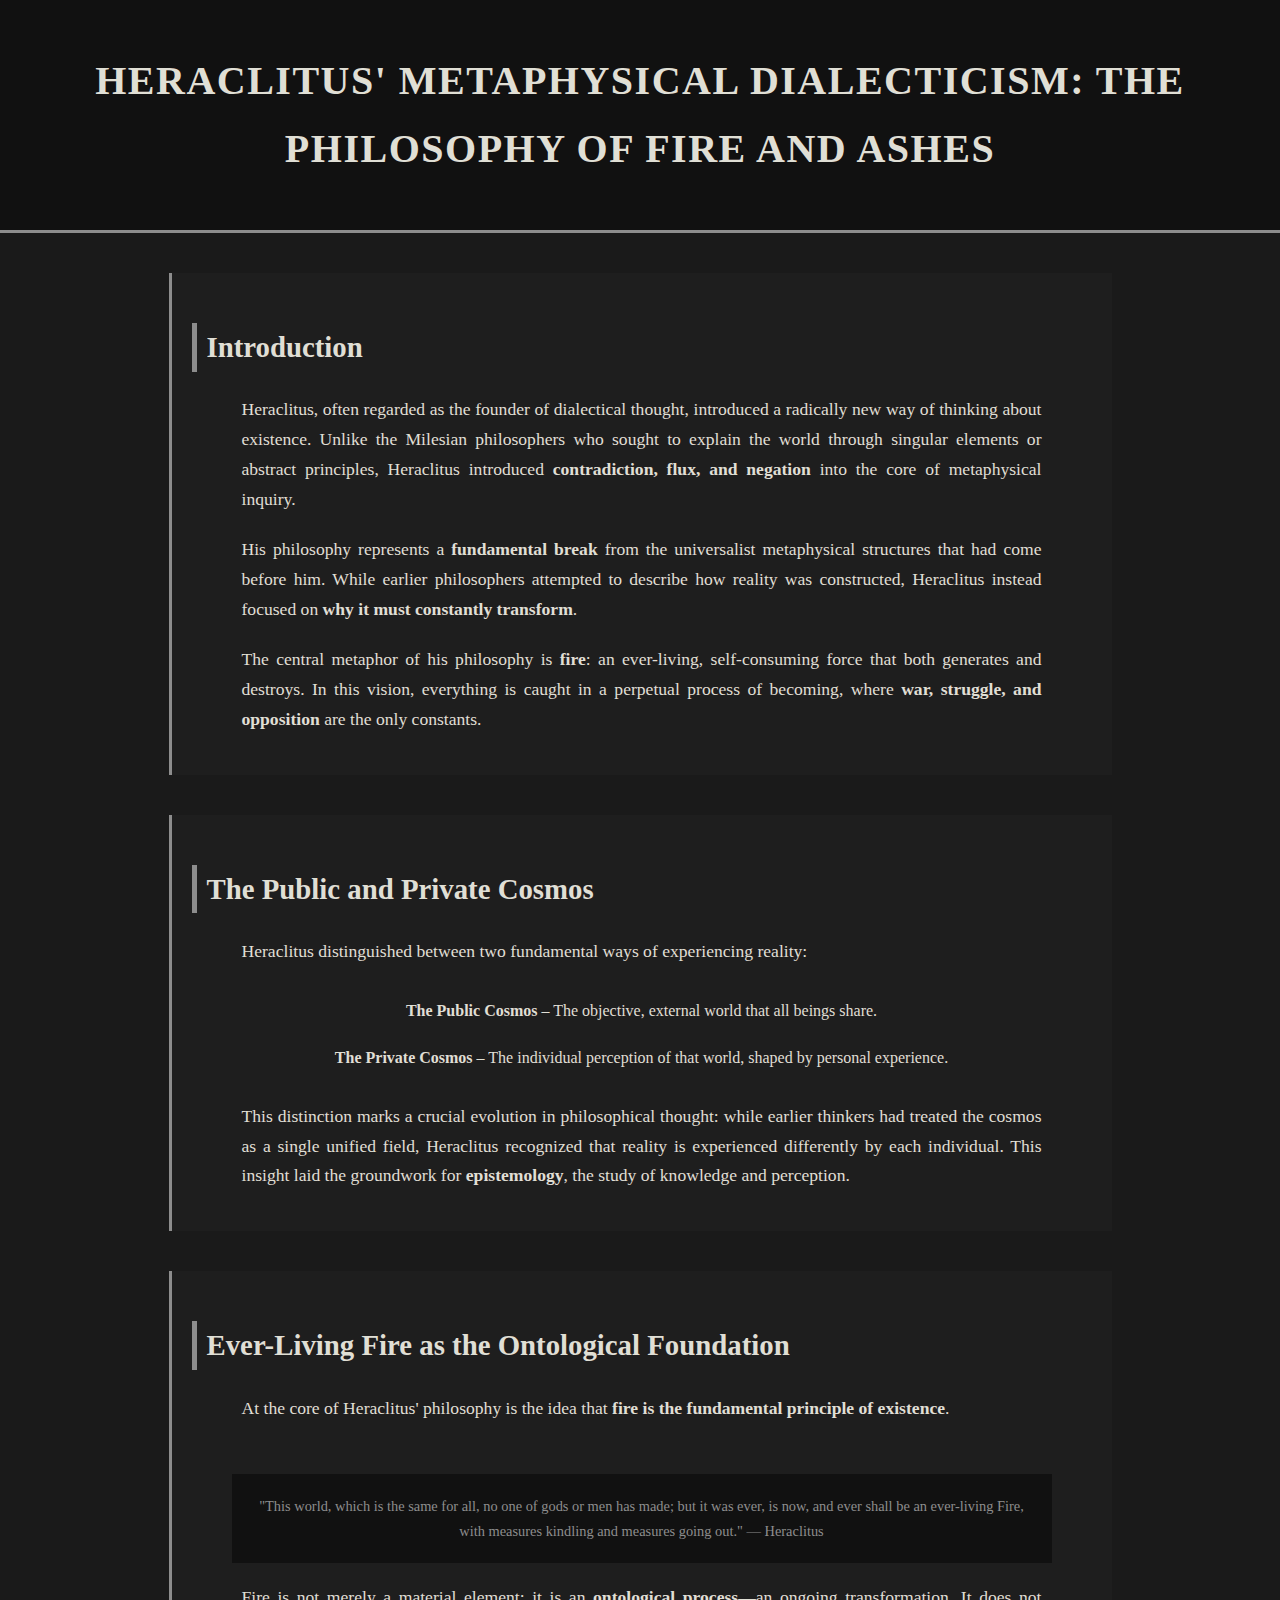
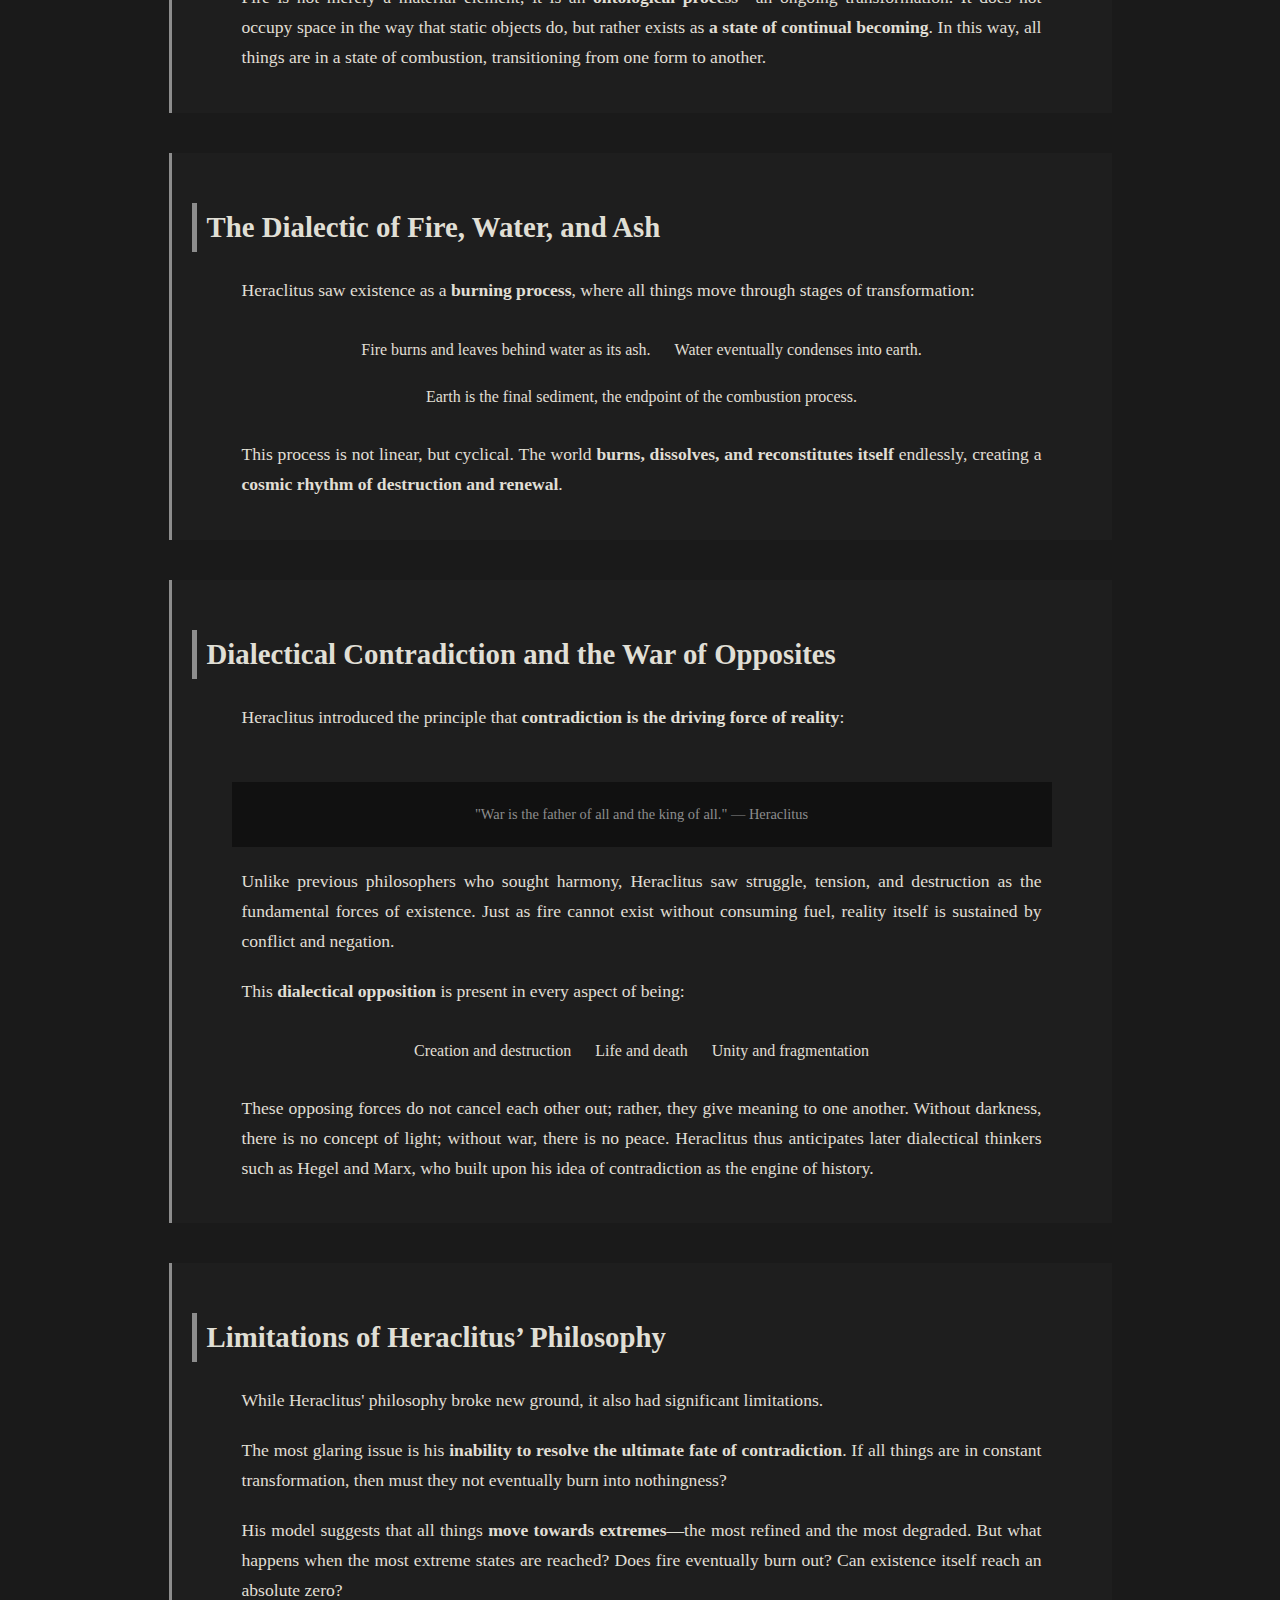
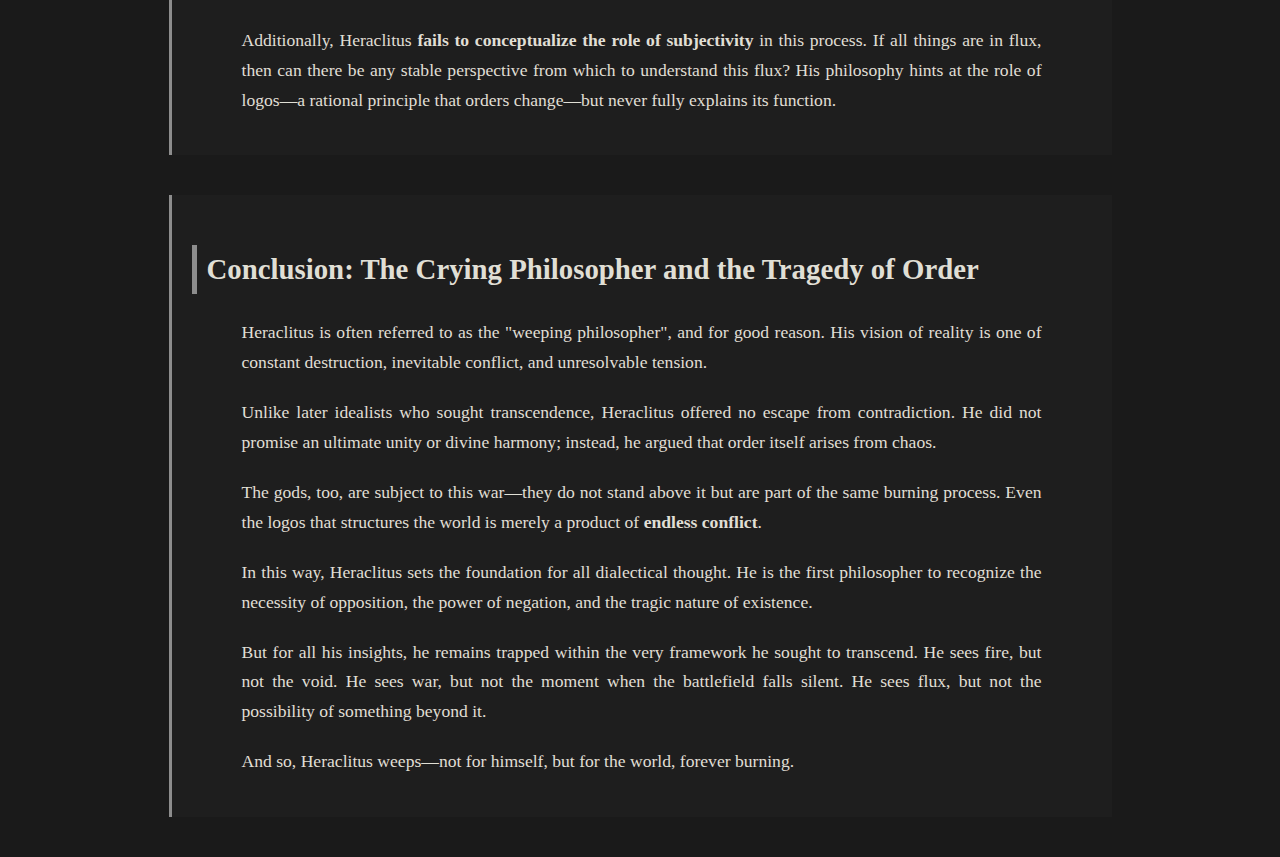
<file: existentialist-box/heraclitus.html>
<!DOCTYPE html>
<html lang="en">
<head>
    <meta charset="UTF-8">
    <meta name="viewport" content="width=device-width, initial-scale=1.0">
    <title>Heraclitus' Philosophy: Fire, Ashes, and Infinite Wars</title>
    <link rel="stylesheet" href="style.css">
</head>
<body>
    <header>
        <h1>Heraclitus' Metaphysical Dialecticism: The Philosophy of Fire and Ashes</h1>
    </header>

    <main>
        <section>
            <h2>Introduction</h2>
            <p>
                Heraclitus, often regarded as the founder of dialectical thought, introduced a radically new way of thinking about existence. 
                Unlike the Milesian philosophers who sought to explain the world through singular elements or abstract principles, 
                Heraclitus introduced <strong>contradiction, flux, and negation</strong> into the core of metaphysical inquiry. 
            </p>
            <p>
                His philosophy represents a <strong>fundamental break</strong> from the universalist metaphysical structures that had come before him. 
                While earlier philosophers attempted to describe how reality was constructed, Heraclitus instead focused on <strong>why it must constantly transform</strong>.
            </p>
            <p>
                The central metaphor of his philosophy is <strong>fire</strong>: an ever-living, self-consuming force that both generates and destroys. 
                In this vision, everything is caught in a perpetual process of becoming, where <strong>war, struggle, and opposition</strong> are the only constants.
            </p>
        </section>

        <section>
            <h2>The Public and Private Cosmos</h2>
            <p>
                Heraclitus distinguished between two fundamental ways of experiencing reality:
            </p>
            <ul>
                <li><strong>The Public Cosmos</strong> – The objective, external world that all beings share.</li>
                <li><strong>The Private Cosmos</strong> – The individual perception of that world, shaped by personal experience.</li>
            </ul>
            <p>
                This distinction marks a crucial evolution in philosophical thought: 
                while earlier thinkers had treated the cosmos as a single unified field, 
                Heraclitus recognized that reality is experienced differently by each individual. 
                This insight laid the groundwork for <strong>epistemology</strong>, the study of knowledge and perception.
            </p>
        </section>

        <section>
            <h2>Ever-Living Fire as the Ontological Foundation</h2>
            <p>
                At the core of Heraclitus' philosophy is the idea that <strong>fire is the fundamental principle of existence</strong>.
            </p>
            <blockquote>
                <footer>"This world, which is the same for all, no one of gods or men has made; but it was ever, is now, and ever shall be an ever-living Fire, with measures kindling and measures going out."
                — Heraclitus</footer>
            </blockquote>
            <p>
                Fire is not merely a material element; it is an <strong>ontological process</strong>—an ongoing transformation. 
                It does not occupy space in the way that static objects do, but rather exists as <strong>a state of continual becoming</strong>. 
                In this way, all things are in a state of combustion, transitioning from one form to another.
            </p>
        </section>

        <section>
            <h2>The Dialectic of Fire, Water, and Ash</h2>
            <p>
                Heraclitus saw existence as a <strong>burning process</strong>, where all things move through stages of transformation:
            </p>
            <ul>
                <li>Fire burns and leaves behind water as its ash.</li>
                <li>Water eventually condenses into earth.</li>
                <li>Earth is the final sediment, the endpoint of the combustion process.</li>
            </ul>
            <p>
                This process is not linear, but cyclical. The world <strong>burns, dissolves, and reconstitutes itself</strong> endlessly, 
                creating a <strong>cosmic rhythm of destruction and renewal</strong>.
            </p>
        </section>

        <section>
            <h2>Dialectical Contradiction and the War of Opposites</h2>
            <p>
                Heraclitus introduced the principle that <strong>contradiction is the driving force of reality</strong>:
            </p>
            <blockquote>
                <footer>"War is the father of all and the king of all."
                — Heraclitus</footer>
            </blockquote>
            <p>
                Unlike previous philosophers who sought harmony, Heraclitus saw struggle, tension, and destruction as the fundamental forces of existence. 
                Just as fire cannot exist without consuming fuel, reality itself is sustained by conflict and negation.
            </p>
            <p>
                This <strong>dialectical opposition</strong> is present in every aspect of being:
            </p>
            <ul>
                <li>Creation and destruction</li>
                <li>Life and death</li>
                <li>Unity and fragmentation</li>
            </ul>
            <p>
                These opposing forces do not cancel each other out; rather, they give meaning to one another. 
                Without darkness, there is no concept of light; without war, there is no peace. 
                Heraclitus thus anticipates later dialectical thinkers such as Hegel and Marx, who built upon his idea of contradiction as the engine of history.
            </p>
        </section>

        <section>
            <h2>Limitations of Heraclitus’ Philosophy</h2>
            <p>
                While Heraclitus' philosophy broke new ground, it also had significant limitations.
            </p>
            <p>
                The most glaring issue is his <strong>inability to resolve the ultimate fate of contradiction</strong>. 
                If all things are in constant transformation, then must they not eventually burn into nothingness?
            </p>
            <p>
                His model suggests that all things <strong>move towards extremes</strong>—the most refined and the most degraded. 
                But what happens when the most extreme states are reached? 
                Does fire eventually burn out? 
                Can existence itself reach an absolute zero?
            </p>
            <p>
                Additionally, Heraclitus <strong>fails to conceptualize the role of subjectivity</strong> in this process. 
                If all things are in flux, then can there be any stable perspective from which to understand this flux?
                His philosophy hints at the role of logos—a rational principle that orders change—but never fully explains its function.
            </p>
        </section>

        <section>
            <h2>Conclusion: The Crying Philosopher and the Tragedy of Order</h2>
            <p>
                Heraclitus is often referred to as the "weeping philosopher", and for good reason. 
                His vision of reality is one of constant destruction, inevitable conflict, and unresolvable tension.
            </p>
            <p>
                Unlike later idealists who sought transcendence, Heraclitus offered no escape from contradiction. 
                He did not promise an ultimate unity or divine harmony; instead, he argued that order itself arises from chaos.
            </p>
            <p>
                The gods, too, are subject to this war—they do not stand above it but are part of the same burning process. 
                Even the logos that structures the world is merely a product of <strong>endless conflict</strong>.
            </p>
            <p>
                In this way, Heraclitus sets the foundation for all dialectical thought. 
                He is the first philosopher to recognize the necessity of opposition, the power of negation, and the tragic nature of existence.
            </p>
            <p>
                But for all his insights, he remains trapped within the very framework he sought to transcend. 
                He sees fire, but not the void. 
                He sees war, but not the moment when the battlefield falls silent. 
                He sees flux, but not the possibility of something beyond it.
            </p>
            <p>
                And so, Heraclitus weeps—not for himself, but for the world, forever burning.
            </p>
        </section>
    </main>
</body>
</html>
</file>
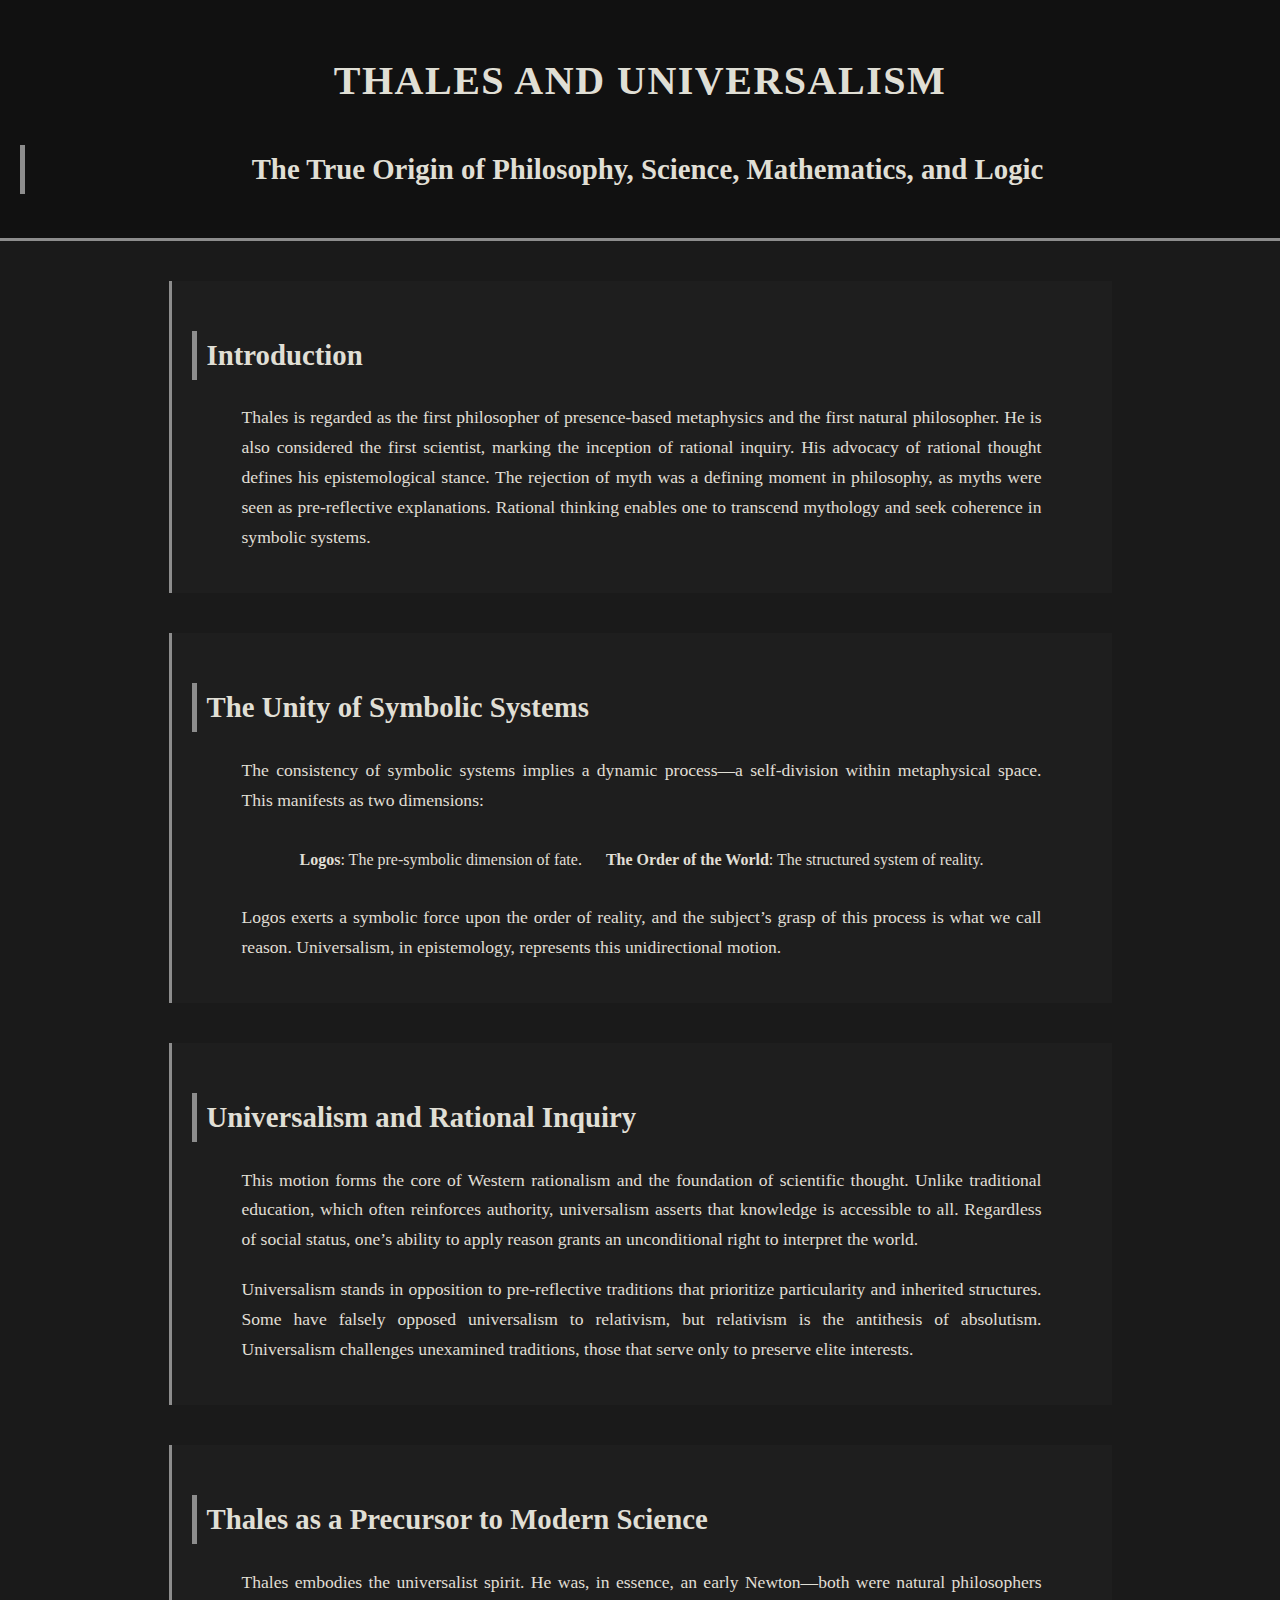
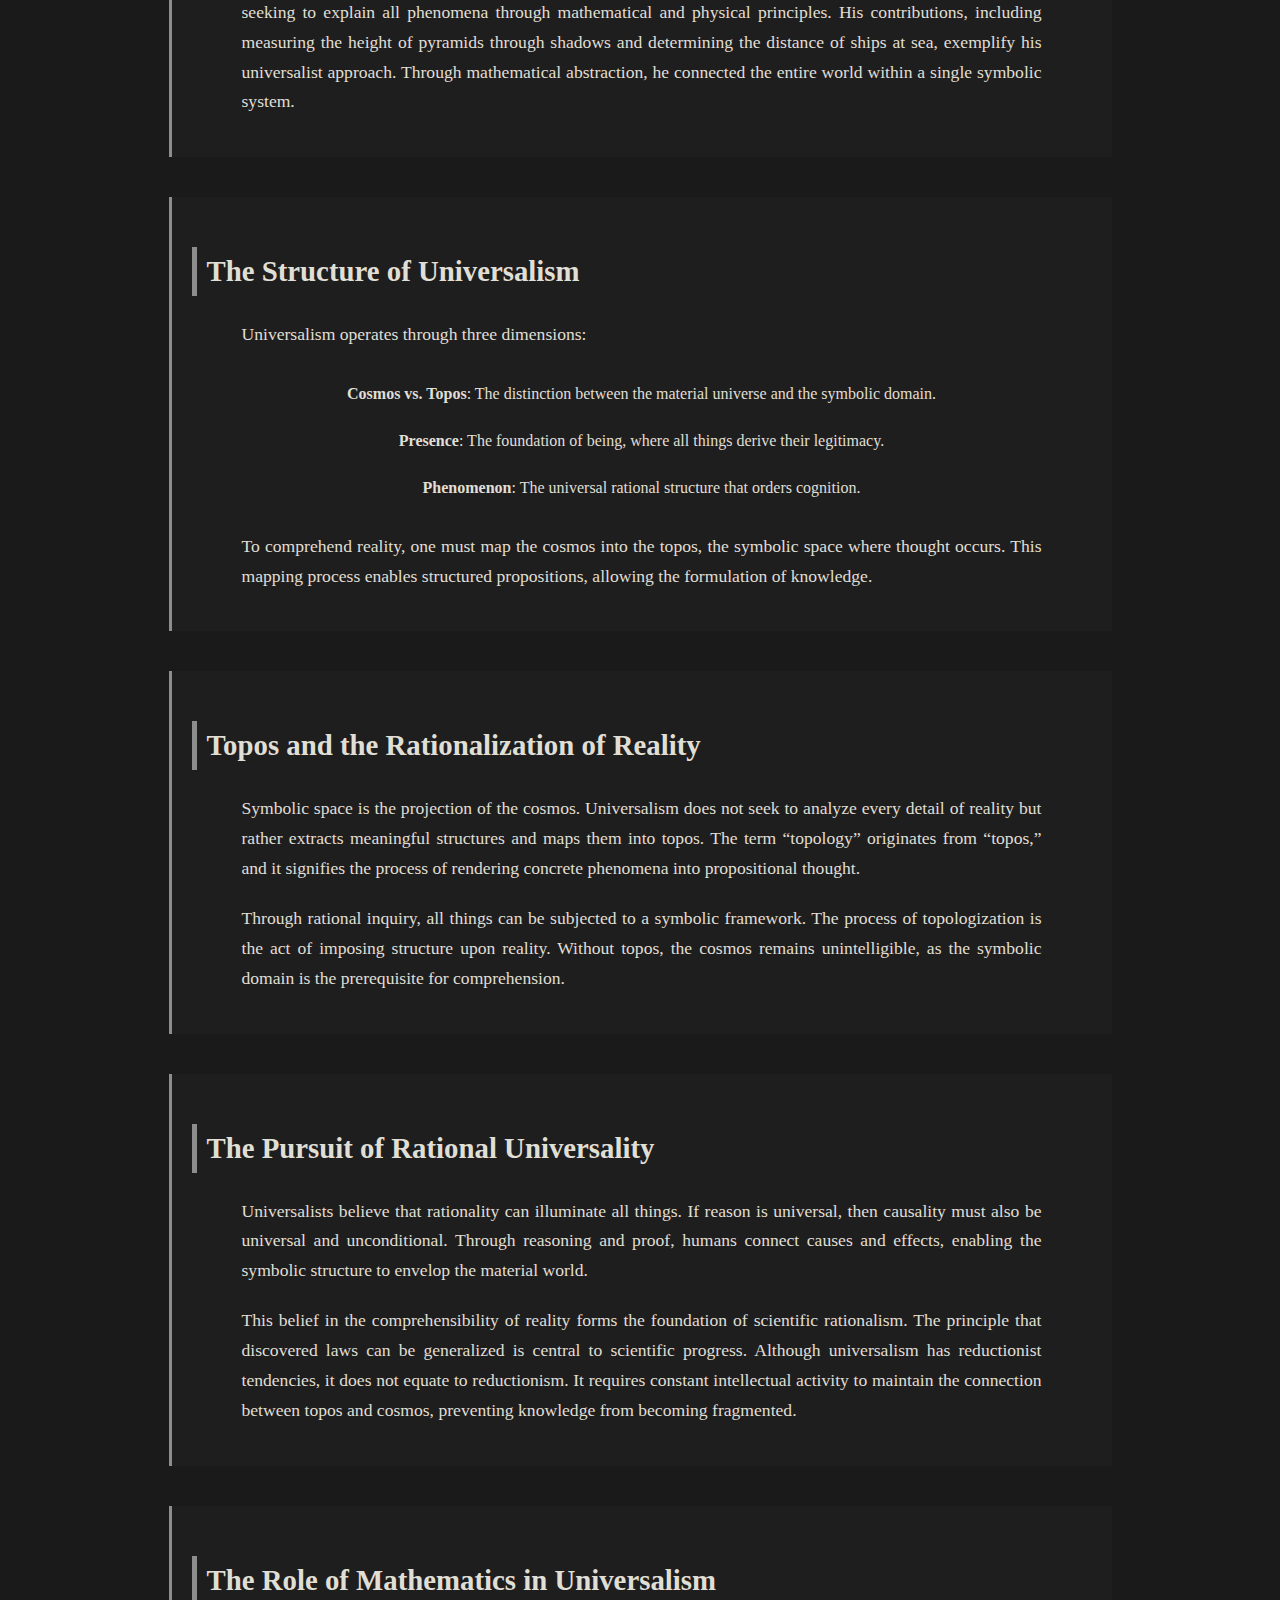
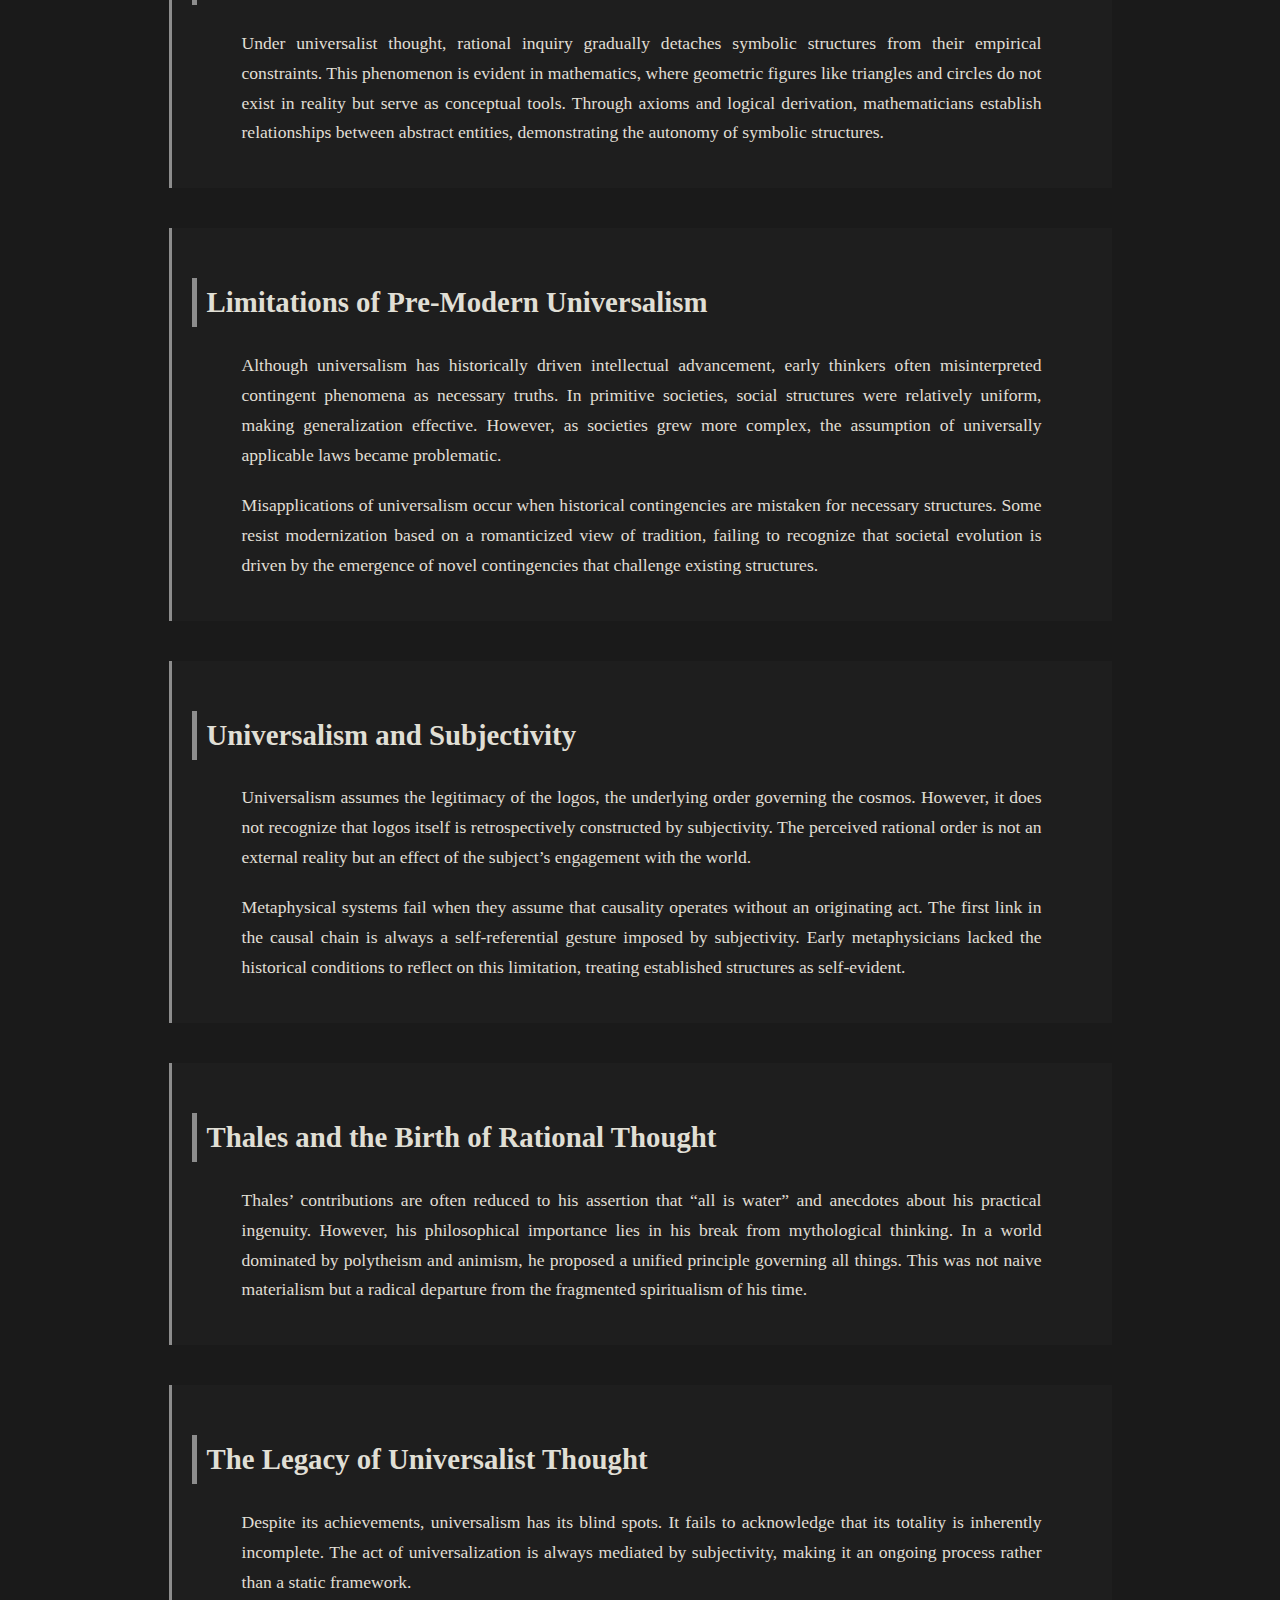
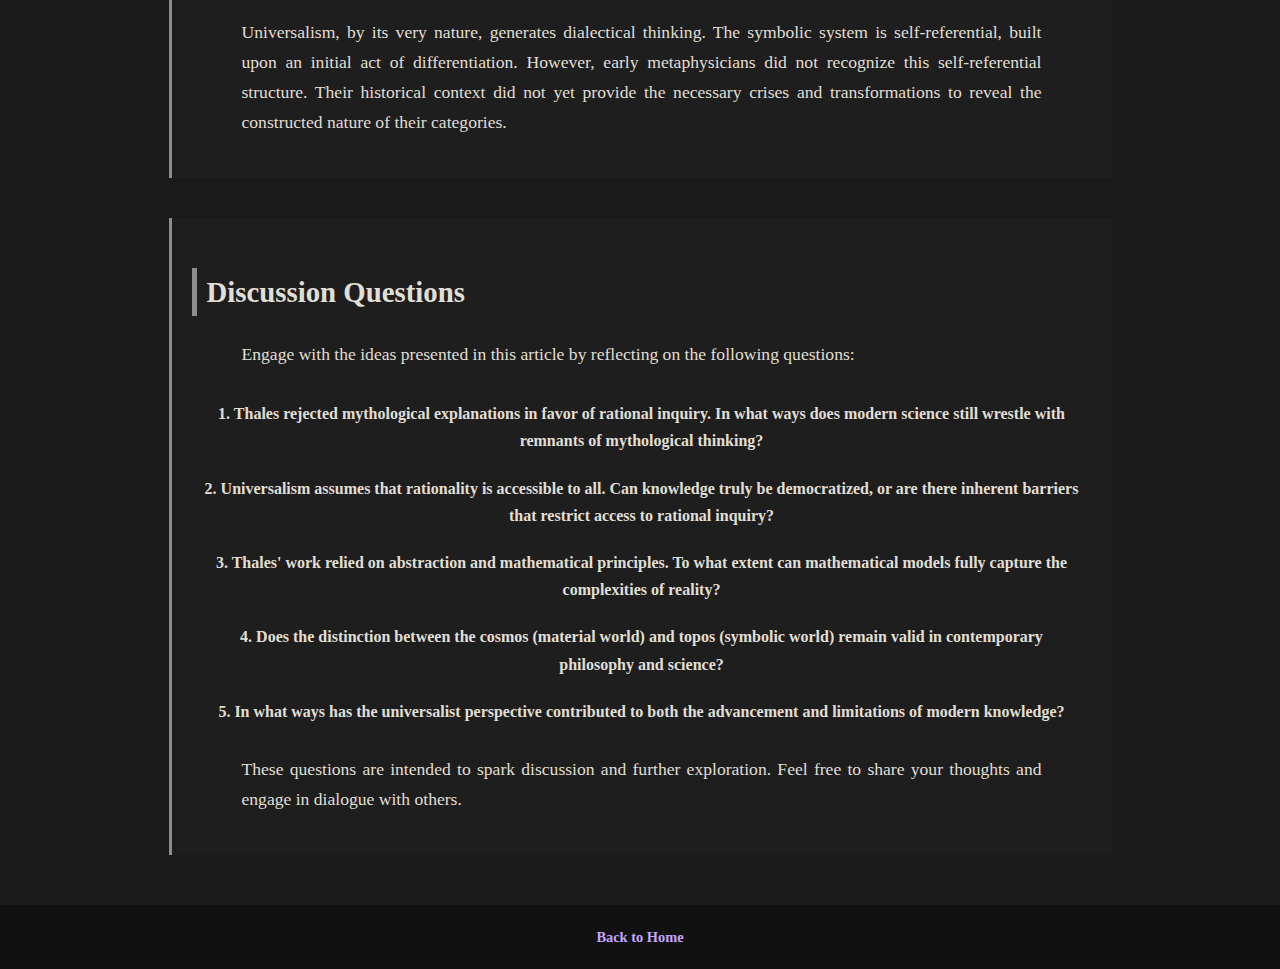
<file: existentialist-box/Thales.html>
<!DOCTYPE html>
<html lang="en">
<head>
    <meta charset="UTF-8">
    <meta name="viewport" content="width=device-width, initial-scale=1.0">
    <title>Thales and Universalism</title>
    <link rel="stylesheet" href="style.css">
</head>
<body>
    <header>
        <h1>Thales and Universalism</h1>
        <h2>The True Origin of Philosophy, Science, Mathematics, and Logic</h2>
    </header>

    <section>
        <h2>Introduction</h2>
        <p>Thales is regarded as the first philosopher of presence-based metaphysics and the first natural philosopher. He is also considered the first scientist, marking the inception of rational inquiry. His advocacy of rational thought defines his epistemological stance. The rejection of myth was a defining moment in philosophy, as myths were seen as pre-reflective explanations. Rational thinking enables one to transcend mythology and seek coherence in symbolic systems.</p>
    </section>

    <section>
        <h2>The Unity of Symbolic Systems</h2>
        <p>The consistency of symbolic systems implies a dynamic process—a self-division within metaphysical space. This manifests as two dimensions:</p>
        <ul>
            <li><strong>Logos</strong>: The pre-symbolic dimension of fate.</li>
            <li><strong>The Order of the World</strong>: The structured system of reality.</li>
        </ul>
        <p>Logos exerts a symbolic force upon the order of reality, and the subject’s grasp of this process is what we call reason. Universalism, in epistemology, represents this unidirectional motion.</p>
    </section>

    <section>
        <h2>Universalism and Rational Inquiry</h2>
        <p>This motion forms the core of Western rationalism and the foundation of scientific thought. Unlike traditional education, which often reinforces authority, universalism asserts that knowledge is accessible to all. Regardless of social status, one’s ability to apply reason grants an unconditional right to interpret the world.</p>
        <p>Universalism stands in opposition to pre-reflective traditions that prioritize particularity and inherited structures. Some have falsely opposed universalism to relativism, but relativism is the antithesis of absolutism. Universalism challenges unexamined traditions, those that serve only to preserve elite interests.</p>
    </section>

    <section>
        <h2>Thales as a Precursor to Modern Science</h2>
        <p>Thales embodies the universalist spirit. He was, in essence, an early Newton—both were natural philosophers seeking to explain all phenomena through mathematical and physical principles. His contributions, including measuring the height of pyramids through shadows and determining the distance of ships at sea, exemplify his universalist approach. Through mathematical abstraction, he connected the entire world within a single symbolic system.</p>
    </section>

    <section>
        <h2>The Structure of Universalism</h2>
        <p>Universalism operates through three dimensions:</p>
        <ul>
            <li><strong>Cosmos vs. Topos</strong>: The distinction between the material universe and the symbolic domain.</li>
            <li><strong>Presence</strong>: The foundation of being, where all things derive their legitimacy.</li>
            <li><strong>Phenomenon</strong>: The universal rational structure that orders cognition.</li>
        </ul>
        <p>To comprehend reality, one must map the cosmos into the topos, the symbolic space where thought occurs. This mapping process enables structured propositions, allowing the formulation of knowledge.</p>
    </section>

    <section>
        <h2>Topos and the Rationalization of Reality</h2>
        <p>Symbolic space is the projection of the cosmos. Universalism does not seek to analyze every detail of reality but rather extracts meaningful structures and maps them into topos. The term “topology” originates from “topos,” and it signifies the process of rendering concrete phenomena into propositional thought.</p>
        <p>Through rational inquiry, all things can be subjected to a symbolic framework. The process of topologization is the act of imposing structure upon reality. Without topos, the cosmos remains unintelligible, as the symbolic domain is the prerequisite for comprehension.</p>
    </section>

    <section>
        <h2>The Pursuit of Rational Universality</h2>
        <p>Universalists believe that rationality can illuminate all things. If reason is universal, then causality must also be universal and unconditional. Through reasoning and proof, humans connect causes and effects, enabling the symbolic structure to envelop the material world.</p>
        <p>This belief in the comprehensibility of reality forms the foundation of scientific rationalism. The principle that discovered laws can be generalized is central to scientific progress. Although universalism has reductionist tendencies, it does not equate to reductionism. It requires constant intellectual activity to maintain the connection between topos and cosmos, preventing knowledge from becoming fragmented.</p>
    </section>

    <section>
        <h2>The Role of Mathematics in Universalism</h2>
        <p>Under universalist thought, rational inquiry gradually detaches symbolic structures from their empirical constraints. This phenomenon is evident in mathematics, where geometric figures like triangles and circles do not exist in reality but serve as conceptual tools. Through axioms and logical derivation, mathematicians establish relationships between abstract entities, demonstrating the autonomy of symbolic structures.</p>
    </section>

    <section>
        <h2>Limitations of Pre-Modern Universalism</h2>
        <p>Although universalism has historically driven intellectual advancement, early thinkers often misinterpreted contingent phenomena as necessary truths. In primitive societies, social structures were relatively uniform, making generalization effective. However, as societies grew more complex, the assumption of universally applicable laws became problematic.</p>
        <p>Misapplications of universalism occur when historical contingencies are mistaken for necessary structures. Some resist modernization based on a romanticized view of tradition, failing to recognize that societal evolution is driven by the emergence of novel contingencies that challenge existing structures.</p>
    </section>

    <section>
        <h2>Universalism and Subjectivity</h2>
        <p>Universalism assumes the legitimacy of the logos, the underlying order governing the cosmos. However, it does not recognize that logos itself is retrospectively constructed by subjectivity. The perceived rational order is not an external reality but an effect of the subject’s engagement with the world.</p>
        <p>Metaphysical systems fail when they assume that causality operates without an originating act. The first link in the causal chain is always a self-referential gesture imposed by subjectivity. Early metaphysicians lacked the historical conditions to reflect on this limitation, treating established structures as self-evident.</p>
    </section>

    <section>
        <h2>Thales and the Birth of Rational Thought</h2>
        <p>Thales’ contributions are often reduced to his assertion that “all is water” and anecdotes about his practical ingenuity. However, his philosophical importance lies in his break from mythological thinking. In a world dominated by polytheism and animism, he proposed a unified principle governing all things. This was not naive materialism but a radical departure from the fragmented spiritualism of his time.</p>
    </section>

    <section>
        <h2>The Legacy of Universalist Thought</h2>
        <p>Despite its achievements, universalism has its blind spots. It fails to acknowledge that its totality is inherently incomplete. The act of universalization is always mediated by subjectivity, making it an ongoing process rather than a static framework.</p>
        <p>Universalism, by its very nature, generates dialectical thinking. The symbolic system is self-referential, built upon an initial act of differentiation. However, early metaphysicians did not recognize this self-referential structure. Their historical context did not yet provide the necessary crises and transformations to reveal the constructed nature of their categories.</p>
    </section>

    <section>
        <h2>Discussion Questions</h2>
        <p>Engage with the ideas presented in this article by reflecting on the following questions:</p>
        <ul>
            <li><strong>1. Thales rejected mythological explanations in favor of rational inquiry. In what ways does modern science still wrestle with remnants of mythological thinking?</strong></li>
            <li><strong>2. Universalism assumes that rationality is accessible to all. Can knowledge truly be democratized, or are there inherent barriers that restrict access to rational inquiry?</strong></li>
            <li><strong>3. Thales' work relied on abstraction and mathematical principles. To what extent can mathematical models fully capture the complexities of reality?</strong></li>
            <li><strong>4. Does the distinction between the cosmos (material world) and topos (symbolic world) remain valid in contemporary philosophy and science?</strong></li>
            <li><strong>5. In what ways has the universalist perspective contributed to both the advancement and limitations of modern knowledge?</strong></li>
        </ul>
        <p>These questions are intended to spark discussion and further exploration. Feel free to share your thoughts and engage in dialogue with others.</p>
    </section>

    <footer>
        <a href="index.html">Back to Home</a>
    </footer>
</body>
</html>
</file>
<file: existentialist-box/style.css>
/* Global Styling */
body {
    background-color: #1a1a1a;
    color: #e0dfd5; /* Slightly off-white for a warmer, old-paper feel */
    font-family: 'Georgia', serif;
    line-height: 1.7;
    margin: 0;
    padding: 0;
}

/* Header */
header {
    text-align: center;
    padding: 20px;
    background-color: #111;
    border-bottom: 3px solid #8d8d8d;
}

h1 {
    font-size: 2.5em;
    text-transform: uppercase;
    letter-spacing: 1.5px;
}

h2 {
    font-size: 1.8em;
    border-left: 5px solid #8d8d8d;
    padding-left: 10px;
    margin-top: 30px;
}

p {
    font-size: 1.1em;
    text-align: justify;
    max-width: 800px;
    margin: 20px auto;
}

/* Links */
a {
    color: #c5a5ff; /* Muted purple for academic/intellectual feel */
    text-decoration: none;
    font-weight: bold;
    transition: color 0.3s ease-in-out;
}

a:hover {
    color: #ffcc66; /* Golden hue on hover */
    text-decoration: underline;
}

/* Navigation & Footer */
ul {
    list-style-type: none;
    padding: 0;
    text-align: center;
}

li {
    display: inline-block;
    margin: 10px;
}

footer {
    text-align: center;
    padding: 20px;
    margin-top: 50px;
    background-color: #111;
    color: #8d8d8d;
    font-size: 0.9em;
}

/* Section Blocks */
section {
    background: rgba(50, 50, 50, 0.2);
    padding: 20px;
    border-left: 3px solid #8d8d8d;
    margin: 40px auto;
    max-width: 900px;
}

/* Interactive Hover Effects */
section:hover {
    background: rgba(80, 80, 80, 0.3);
    transition: background 0.5s ease-in-out;
}

/* Responsive Design */
@media (max-width: 800px) {
    body {
        padding: 10px;
    }
    p, h2 {
        text-align: left;
    }
}
</file>
